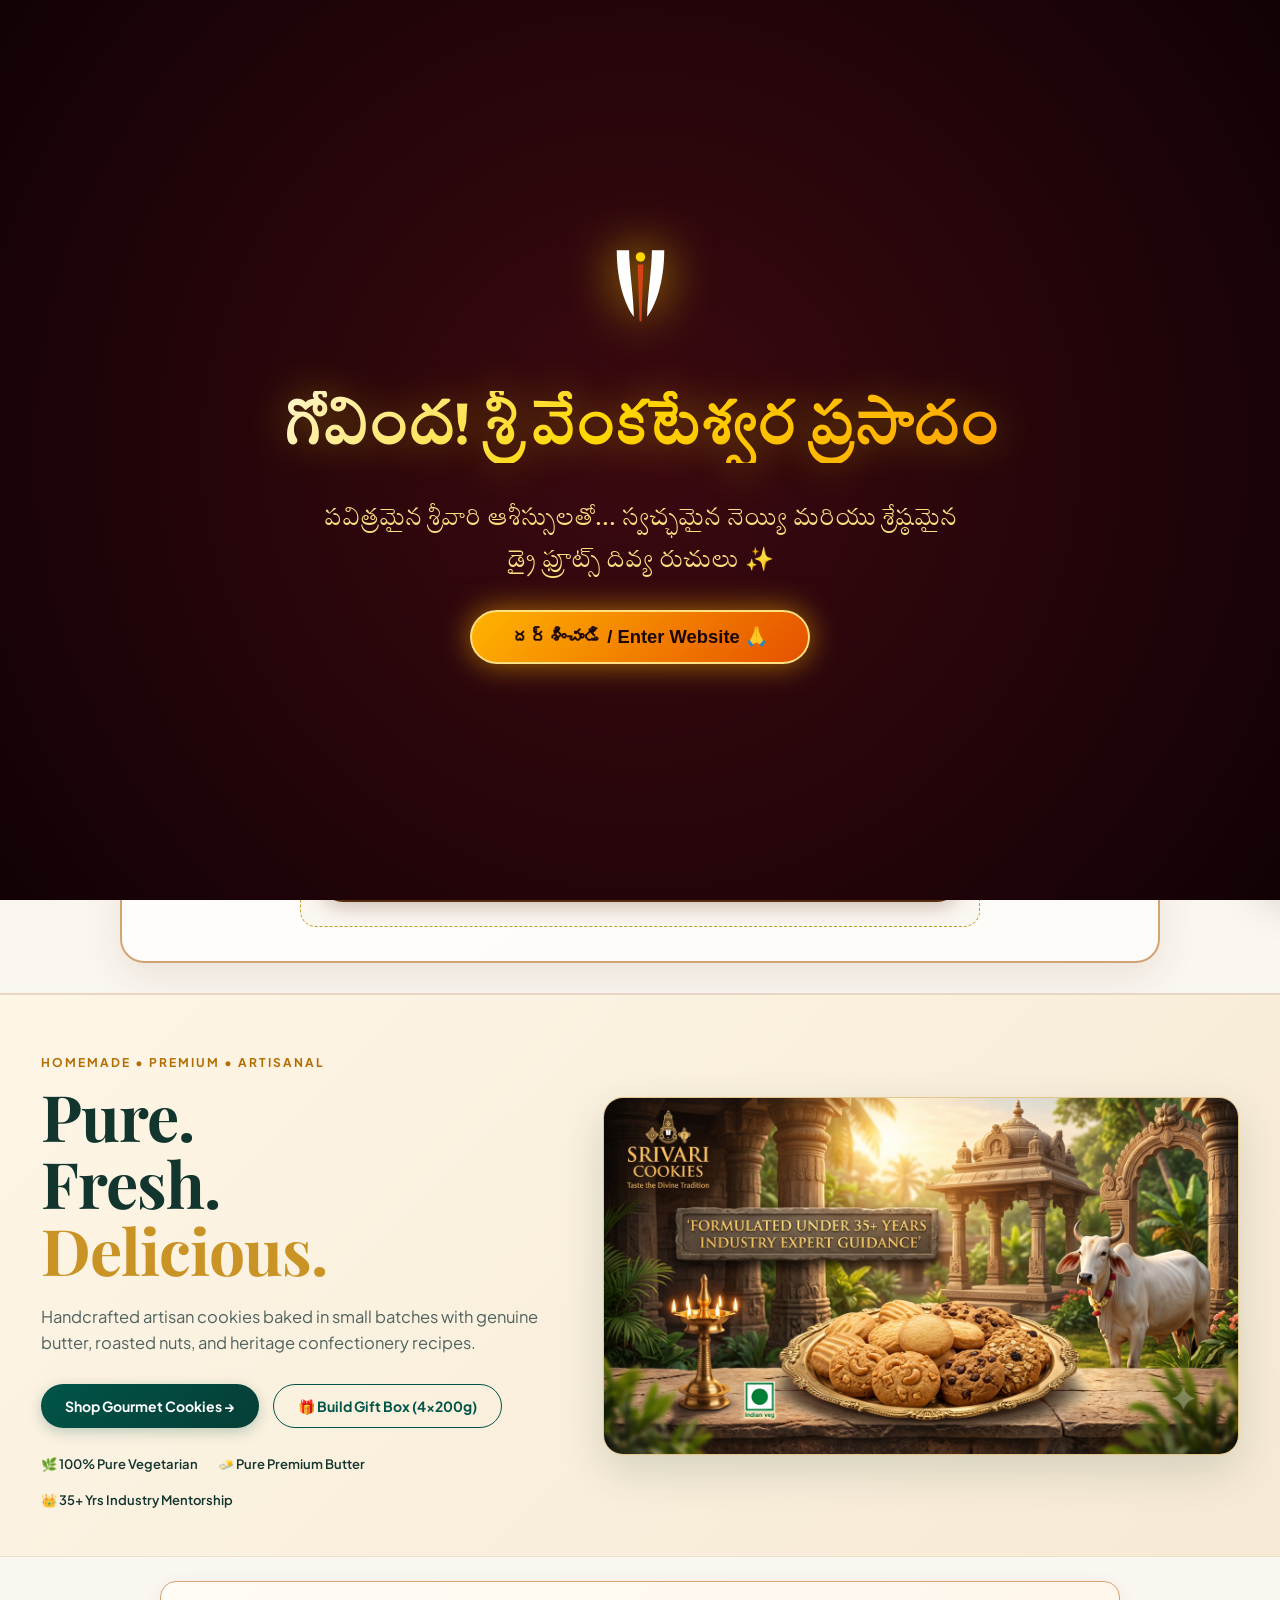
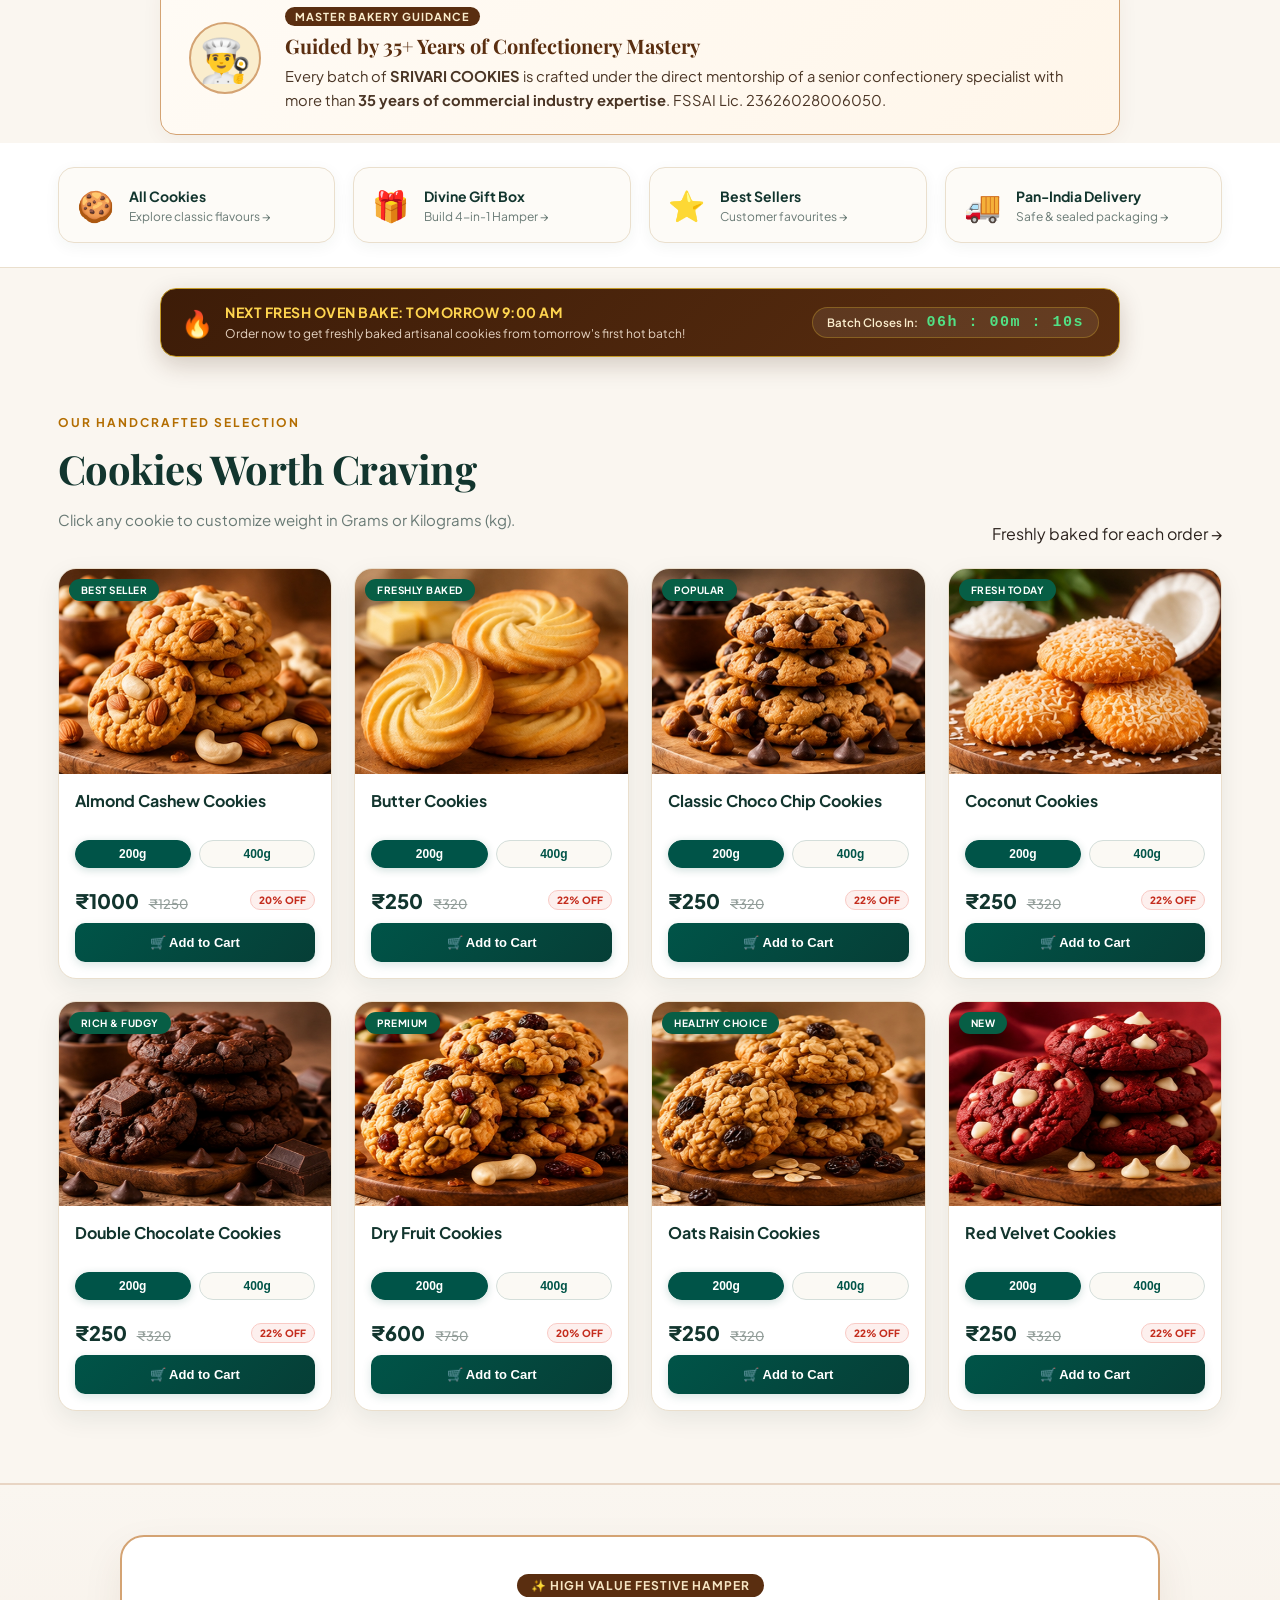
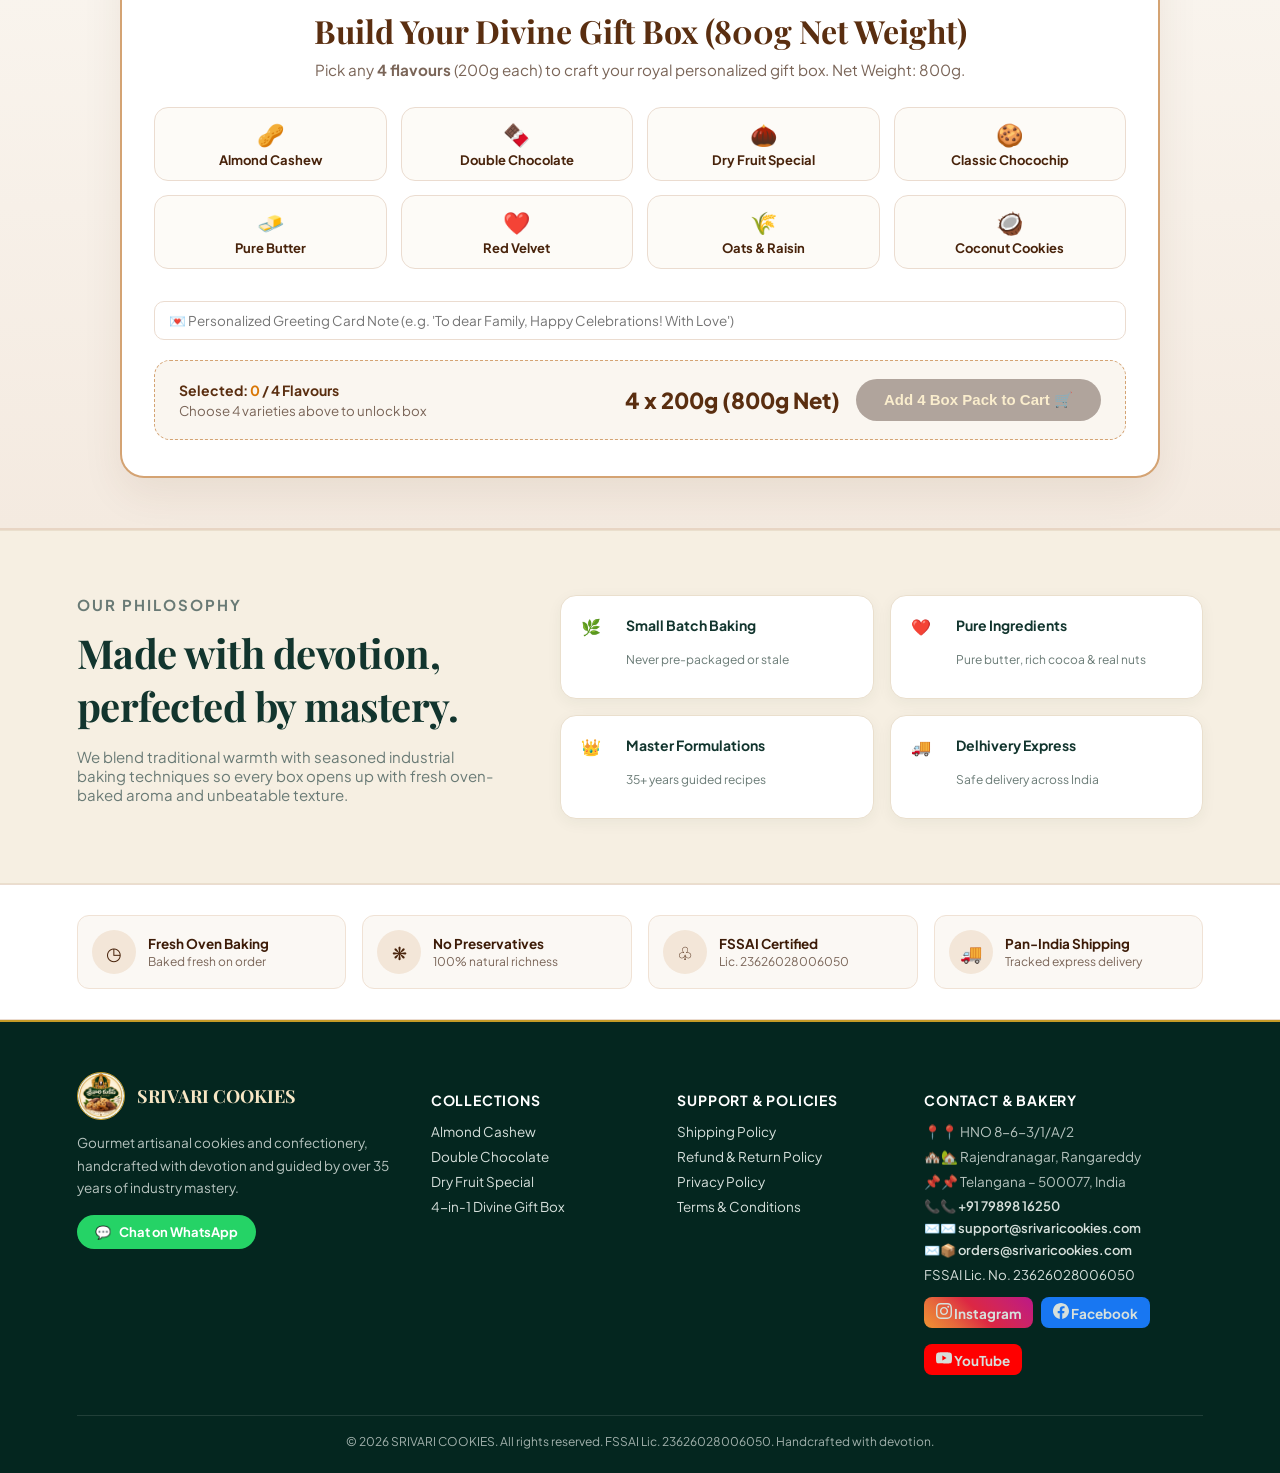
<file: index.html>
<!doctype html>
<html lang="en">
<head>
<meta charset="utf-8">
<meta name="viewport" content="width=device-width,initial-scale=1">
<title>SRIVARI COOKIES | Pure • Fresh • Delicious</title>
<meta name="description" content="SRIVARI COOKIES — Gourmet homemade cookies crafted under 35+ years of master confectionery mentorship. FSSAI Lic. 23626028006050">
<link rel="manifest" href="manifest.json">
<meta name="theme-color" content="#5a2e10">
<link rel="preconnect" href="https://fonts.googleapis.com">
<link rel="preconnect" href="https://fonts.gstatic.com" crossorigin>
<link href="https://fonts.googleapis.com/css2?family=Plus+Jakarta+Sans:wght@400;500;600;700;800&family=Playfair+Display:ital,wght@0,600;0,700;0,800;1,600&family=Cinzel:wght@700;800&family=Tiro+Telugu:ital@0;1&display=swap" rel="stylesheet">
<link rel="stylesheet" href="styles.css">
<style>
* { box-sizing: border-box; }
html, body {
  overflow-y: auto !important;
  height: auto !important;
  background: #faf6f0;
  color: #2b221d;
  font-family: 'Plus Jakarta Sans', sans-serif;
  margin: 0;
  padding: 0;
}

/* 🕉️ FULL SCREEN DIVINE PRASADAM SPLASH SCREEN */
#divine-splash-screen {
  position: fixed;
  inset: 0;
  background: radial-gradient(circle at center, #3B0910 0%, #120205 100%);
  z-index: 999999;
  display: flex;
  flex-direction: column;
  align-items: center;
  justify-content: center;
  text-align: center;
  padding: 24px;
  transition: opacity 0.7s ease, visibility 0.7s ease;
}
#divine-splash-screen.splash-closed {
  opacity: 0;
  visibility: hidden;
  pointer-events: none;
}
.divine-namam-icon {
  width: 95px;
  height: 95px;
  margin-bottom: 22px;
  filter: drop-shadow(0 0 25px rgba(255, 215, 0, 0.9));
  animation: divineGlowAnim 2.5s infinite alternate ease-in-out;
}
@keyframes divineGlowAnim {
  0% { transform: scale(0.96); filter: drop-shadow(0 0 15px rgba(255, 215, 0, 0.6)); }
  100% { transform: scale(1.06); filter: drop-shadow(0 0 35px rgba(255, 215, 0, 1)); }
}
.divine-main-title {
  font-family: 'Cinzel', 'Tiro Telugu', serif;
  font-size: clamp(2.2rem, 5.5vw, 3.6rem);
  font-weight: 800;
  background: linear-gradient(135deg, #FFF9E6 0%, #FFD700 45%, #FFA000 100%);
  -webkit-background-clip: text;
  -webkit-text-fill-color: transparent;
  text-shadow: 0 0 40px rgba(255, 215, 0, 0.4);
  margin-bottom: 12px;
  line-height: 1.25;
}
.divine-sub-title {
  font-family: 'Tiro Telugu', 'Plus Jakarta Sans', sans-serif;
  font-size: clamp(1.1rem, 2.5vw, 1.45rem);
  color: #FFE082;
  margin-bottom: 28px;
  font-weight: 500;
  max-width: 650px;
}
.divine-enter-btn {
  background: linear-gradient(135deg, #FFB300 0%, #E65100 100%);
  color: #1A0508;
  border: 2px solid #FFE082;
  padding: 14px 40px;
  font-size: 1.15rem;
  font-weight: 800;
  border-radius: 40px;
  cursor: pointer;
  box-shadow: 0 0 30px rgba(255, 179, 0, 0.6);
  transition: transform 0.25s, box-shadow 0.25s;
}
.divine-enter-btn:hover {
  transform: scale(1.05);
  box-shadow: 0 0 45px rgba(255, 179, 0, 0.9);
}

/* 🪔 DYNAMIC FESTIVE LAUNCH & WAITLIST SECTION */
.diwali-launch-section {
  padding: 35px 6% 30px;
  background: linear-gradient(180deg, #fff7ea 0%, #faf6f0 100%);
  border-bottom: 2px solid #e8d5c4;
  transition: all 0.6s cubic-bezier(0.4, 0, 0.2, 1);
  overflow: hidden;
}
.diwali-launch-section.section-hidden {
  opacity: 0;
  max-height: 0 !important;
  padding-top: 0 !important;
  padding-bottom: 0 !important;
  margin: 0 !important;
  border-bottom: none !important;
  pointer-events: none;
}
.diwali-card {
  max-width: 1040px;
  margin: 0 auto;
  background: linear-gradient(145deg, #ffffff 0%, #fdfbf7 100%);
  border: 2px solid #d4a373;
  border-radius: 24px;
  padding: 34px 28px;
  box-shadow: 0 16px 40px rgba(90,46,16,0.09);
  text-align: center;
  position: relative;
}
.close-section-x {
  position: absolute;
  top: 14px;
  right: 18px;
  background: #faedcd;
  border: 1px solid #d4a373;
  color: #5a2e10;
  width: 32px;
  height: 32px;
  border-radius: 50%;
  font-size: 16px;
  font-weight: bold;
  cursor: pointer;
  display: grid;
  place-items: center;
  transition: transform 0.2s;
}
.close-section-x:hover {
  transform: scale(1.1);
}
.diwali-badge {
  background: linear-gradient(90deg, #d97706, #b45309);
  color: #ffffff;
  padding: 6px 20px;
  border-radius: 30px;
  font-size: 13.5px;
  font-weight: 800;
  letter-spacing: 0.8px;
  display: inline-block;
  margin-bottom: 14px;
  box-shadow: 0 4px 12px rgba(217, 119, 6, 0.35);
}
.diwali-card h2 {
  font-family: 'Playfair Display', 'Tiro Telugu', serif;
  color: #5a2e10;
  font-size: clamp(1.8rem, 3.5vw, 2.5rem);
  margin: 0 0 12px;
}
.diwali-card p.lead {
  color: #6d5345;
  font-size: 1.05rem;
  max-width: 780px;
  margin: 0 auto 24px;
  line-height: 1.6;
}
.diwali-perks-grid {
  display: grid;
  grid-template-columns: repeat(3, 1fr);
  gap: 16px;
  margin-bottom: 28px;
  text-align: left;
}
.diwali-perk {
  background: #fff8eb;
  border: 1.5px solid #ebdcd0;
  border-radius: 14px;
  padding: 16px;
}
.diwali-perk b {
  display: block;
  color: #5a2e10;
  font-size: 14px;
  margin-bottom: 4px;
}
.diwali-perk small {
  color: #7a6558;
  font-size: 12.5px;
  line-height: 1.45;
  display: block;
}
.waitlist-form-wrap {
  background: #faf6f0;
  border: 1.5px dashed #c59b27;
  border-radius: 16px;
  padding: 24px 20px;
  max-width: 680px;
  margin: 0 auto;
  text-align: left;
}
.waitlist-form-wrap h3 {
  margin: 0 0 6px;
  color: #5a2e10;
  font-size: 1.25rem;
}
.waitlist-form-wrap p {
  margin: 0 0 16px;
  font-size: 13px;
  color: #6d5345;
}
.waitlist-inputs-grid {
  display: grid;
  grid-template-columns: 1fr 1fr;
  gap: 12px;
  margin-bottom: 12px;
}
.waitlist-inputs-grid input, .waitlist-form-wrap textarea {
  width: 100%;
  padding: 10px 14px;
  border: 1.5px solid #d4a373;
  border-radius: 10px;
  font-family: inherit;
  font-size: 13.5px;
  background: #ffffff;
  outline: none;
}
.waitlist-submit-btn {
  width: 100%;
  background: #5a2e10;
  color: #faedcd;
  border: none;
  padding: 13px;
  border-radius: 30px;
  font-size: 14.5px;
  font-weight: 800;
  cursor: pointer;
  box-shadow: 0 6px 18px rgba(90,46,16,0.25);
  transition: transform 0.2s;
}
.waitlist-submit-btn:hover {
  transform: translateY(-2px);
}
.waitlist-success {
  display: none;
  padding: 16px;
  background: #e8f5e9;
  border: 1.5px solid #4caf50;
  border-radius: 10px;
  color: #1b5e20;
  font-size: 14px;
  font-weight: 700;
  text-align: center;
  line-height: 1.5;
}

@media(max-width: 768px) {
  .diwali-perks-grid { grid-template-columns: 1fr; }
  .waitlist-inputs-grid { grid-template-columns: 1fr; }
}

/* TOPBAR */
.topbar {
  background: #3d1c08 !important;
  color: #faedcd !important;
  padding: 9px 4% !important;
  font-size: 12px !important;
  display: flex !important;
  visibility: visible !important;
  opacity: 1 !important;
  justify-content: center !important;
  align-items: center !important;
  gap: 20px !important;
  position: relative !important;
  z-index: 99999 !important;
  width: 100% !important;
}
@media(max-width: 768px) {
  .topbar {
    display: flex !important;
    visibility: visible !important;
    justify-content: flex-start !important;
    overflow-x: auto !important;
    white-space: nowrap !important;
    padding: 8px 12px !important;
    font-size: 11.5px !important;
    gap: 16px !important;
    -webkit-overflow-scrolling: touch !important;
  }
  .topbar::-webkit-scrollbar { display: none !important; }
}

/* BENEFITS GRID */
.benefits {
  display: grid !important;
  grid-template-columns: repeat(4, 1fr) !important;
  gap: 16px !important;
  padding: 30px 6% !important;
  background: #ffffff !important;
  border-top: 1.5px solid #ebdcd0 !important;
  border-bottom: 1.5px solid #ebdcd0 !important;
}
.benefit {
  display: flex !important;
  align-items: center !important;
  gap: 12px !important;
  background: #fbf8f4 !important;
  padding: 14px !important;
  border-radius: 12px !important;
  border: 1px solid #f0e2d5 !important;
}
.benefitIcon {
  width: 44px !important;
  height: 44px !important;
  flex: 0 0 44px !important;
  border-radius: 50% !important;
  background: #f3e6d8 !important;
  display: grid !important;
  place-items: center !important;
  font-size: 18px !important;
  color: #48230b !important;
}
.benefit b {
  font-size: 13.5px !important;
  display: block !important;
  color: #3d1c08 !important;
  margin-bottom: 2px !important;
}
.benefit small {
  color: #7a6558 !important;
  font-size: 12px !important;
  display: block !important;
}

#productGrid > * {
  cursor: pointer !important;
  transition: transform 0.2s ease, box-shadow 0.2s ease !important;
  position: relative !important;
}
#productGrid > *:hover {
  transform: translateY(-3px) !important;
  box-shadow: 0 10px 26px rgba(90,46,16,0.14) !important;
}

/* BUILD YOUR GIFT BOX SECTION */
.gift-box-section {
  padding: 50px 6%;
  background: linear-gradient(180deg, #faf6f0 0%, #f4eae0 100%);
  border-top: 2px solid #e8d5c4;
  border-bottom: 2px solid #e8d5c4;
}
.gift-box-card {
  max-width: 1040px;
  margin: 0 auto;
  background: #ffffff;
  border-radius: 24px;
  border: 2px solid #d4a373;
  padding: 36px 32px;
  box-shadow: 0 16px 40px rgba(90,46,16,0.08);
}
.gift-box-header {
  text-align: center;
  margin-bottom: 28px;
}
.gift-badge {
  background: #5a2e10;
  color: #f7e6c4;
  padding: 4px 14px;
  border-radius: 20px;
  font-size: 12px;
  font-weight: 700;
  letter-spacing: 1px;
  display: inline-block;
  margin-bottom: 8px;
}
.gift-box-header h2 {
  font-family: 'Playfair Display', serif;
  color: #5a2e10;
  font-size: 2rem;
  margin: 4px 0 8px;
}
.gift-box-header p {
  color: #7a6558;
  font-size: 0.95rem;
  margin: 0;
}
.flavors-grid {
  display: grid;
  grid-template-columns: repeat(4, 1fr);
  gap: 14px;
  margin: 22px 0;
}
.flavor-btn {
  background: #fdfbf7;
  border: 1.5px solid #ebdcd0;
  border-radius: 14px;
  padding: 12px;
  text-align: center;
  cursor: pointer;
  transition: all 0.2s ease;
  user-select: none;
}
.flavor-btn:hover {
  border-color: #c59b27;
  transform: translateY(-2px);
}
.flavor-btn.selected {
  background: #faedcd;
  border-color: #5a2e10;
  box-shadow: 0 4px 12px rgba(90,46,16,0.15);
}
.flavor-btn b {
  display: block;
  font-size: 13px;
  color: #48230b;
  margin-top: 4px;
}
.flavor-btn span {
  font-size: 22px;
  display: block;
}
.box-summary-bar {
  background: #faf6f0;
  border-radius: 16px;
  padding: 18px 24px;
  display: flex;
  justify-content: space-between;
  align-items: center;
  flex-wrap: wrap;
  gap: 16px;
  margin-top: 20px;
  border: 1px dashed #d4a373;
}
.box-note-input {
  width: 100%;
  padding: 10px 14px;
  border: 1px solid #ebdcd0;
  border-radius: 10px;
  font-family: inherit;
  font-size: 13.5px;
  margin-top: 10px;
  background: #fff;
}
.add-gift-btn {
  background: #5a2e10;
  color: #faedcd;
  border: none;
  padding: 12px 28px;
  border-radius: 30px;
  font-weight: 700;
  font-size: 15px;
  cursor: pointer;
  transition: all 0.2s ease;
  box-shadow: 0 6px 18px rgba(90,46,16,0.25);
}
.add-gift-btn:disabled {
  background: #b0a49c;
  cursor: not-allowed;
  box-shadow: none;
}

/* CART FREE DELIVERY PROGRESS BAR */
.cart-progress-box {
  background: #fff8eb;
  border: 1.5px solid #d4a373;
  border-radius: 14px;
  padding: 11px 14px;
  margin: 10px 14px 12px;
  box-shadow: 0 2px 8px rgba(90,46,16,0.06);
}
.progress-label {
  font-size: 12.5px;
  color: #5a2e10;
  margin-bottom: 6px;
  text-align: center;
  font-weight: 700;
}
.progress-track {
  background: #ebdcd0;
  height: 9px;
  border-radius: 10px;
  overflow: hidden;
  position: relative;
}
.progress-bar-fill {
  height: 100%;
  width: 0%;
  background: linear-gradient(90deg, #d4a373 0%, #15803d 100%);
  border-radius: 10px;
  transition: width 0.4s ease, background 0.3s ease;
}

/* LIVE OVEN FRESH BATCH COUNTDOWN BANNER */
.oven-batch-banner {
  max-width: 960px;
  margin: 20px auto 10px;
  background: linear-gradient(135deg, #3d1c08 0%, #5a2e10 100%);
  color: #faedcd;
  border-radius: 16px;
  border: 1.5px solid #c59b27;
  padding: 14px 20px;
  display: flex;
  align-items: center;
  justify-content: space-between;
  flex-wrap: wrap;
  gap: 14px;
  box-shadow: 0 8px 24px rgba(61, 28, 8, 0.2);
}
.batch-info {
  display: flex;
  align-items: center;
  gap: 12px;
}
.flame-icon {
  font-size: 26px;
  animation: pulseFlame 1.8s infinite alternate;
}
@keyframes pulseFlame {
  0% { transform: scale(1); filter: drop-shadow(0 0 2px #f59e0b); }
  100% { transform: scale(1.18); filter: drop-shadow(0 0 8px #ef4444); }
}
.batch-text b {
  display: block;
  font-size: 14px;
  color: #ffd54f;
  letter-spacing: 0.5px;
}
.batch-text small {
  font-size: 12px;
  color: #e6d3c2;
}
.batch-timer-wrap {
  display: flex;
  align-items: center;
  gap: 8px;
  background: rgba(255, 255, 255, 0.08);
  padding: 6px 14px;
  border-radius: 30px;
  border: 1px solid rgba(197, 155, 39, 0.4);
}
.batch-timer-wrap span {
  font-size: 11.5px;
  color: #faedcd;
  font-weight: 600;
}
.timer-digits {
  font-family: monospace;
  font-size: 15px;
  font-weight: 800;
  color: #52e185;
  letter-spacing: 1.5px;
}

/* LIVE BRAND TASTE INVITATION TOAST */
.sales-toast {
  position: fixed;
  bottom: 84px;
  left: 20px;
  background: #fffdfa;
  border: 1.5px solid #c59b27;
  border-radius: 16px;
  padding: 10px 14px;
  display: flex;
  align-items: center;
  gap: 12px;
  box-shadow: 0 10px 30px rgba(90, 46, 16, 0.2);
  z-index: 9999;
  transform: translateY(140px);
  opacity: 0;
  transition: all 0.5s cubic-bezier(0.175, 0.885, 0.32, 1.275);
  max-width: 340px;
  pointer-events: auto;
}
.sales-toast.show {
  transform: translateY(0);
  opacity: 1;
}
.toast-icon {
  width: 42px;
  height: 42px;
  border-radius: 50%;
  display: grid;
  place-items: center;
  flex-shrink: 0;
}
.toast-body {
  flex: 1;
  line-height: 1.35;
}
.toast-title {
  font-size: 12px;
  font-weight: 800;
  color: #48230b;
}
.toast-desc {
  font-size: 11.5px;
  color: #6d5345;
  margin: 1px 0;
}
.toast-time {
  font-size: 10px;
  color: #15803d;
  font-weight: 700;
}
.toast-close {
  background: none;
  border: none;
  color: #999;
  font-size: 14px;
  cursor: pointer;
  padding: 0 4px;
  line-height: 1;
}

@media(max-width: 600px) {
  .oven-batch-banner {
    margin: 14px 4% 8px;
    padding: 12px 14px;
    flex-direction: column;
    text-align: center;
  }
  .batch-info {
    flex-direction: column;
    gap: 6px;
  }
  .sales-toast {
    left: 12px;
    right: 12px;
    bottom: 74px;
    max-width: none;
  }
}

/* PRODUCT MODAL */
.product-modal-backdrop {
  display: none;
  position: fixed;
  top: 0; left: 0; width: 100%; height: 100%;
  background: rgba(18, 10, 5, 0.82);
  backdrop-filter: blur(6px);
  z-index: 100001;
  align-items: center;
  justify-content: center;
  padding: 16px;
}
.product-modal-card {
  background: #fffdfa;
  width: 100%;
  max-width: 820px;
  max-height: 92vh;
  border-radius: 24px;
  border: 2px solid #c59b27;
  box-shadow: 0 20px 60px rgba(90,46,16,0.4);
  display: flex;
  flex-direction: column;
  overflow: hidden;
  position: relative;
}
.modal-close-btn {
  position: absolute;
  top: 14px; right: 16px;
  background: #faedcd;
  border: 1px solid #d4a373;
  width: 36px; height: 36px;
  border-radius: 50%;
  font-size: 18px;
  cursor: pointer;
  color: #5a2e10;
  display: grid;
  place-items: center;
  z-index: 10;
  font-weight: 800;
}
.modal-scroll-body {
  overflow-y: auto;
  padding: 26px 28px;
}
.modal-grid {
  display: grid;
  grid-template-columns: 1fr 1.15fr;
  gap: 26px;
}
@media(max-width: 720px) {
  .modal-grid { grid-template-columns: 1fr; }
  .modal-scroll-body { padding: 20px 16px; }
}

/* 3 DISTINCT IMAGES GALLERY */
.gallery-main-img {
  width: 100%;
  height: 270px;
  object-fit: cover;
  border-radius: 18px;
  border: 1.5px solid #ebdcd0;
  box-shadow: 0 8px 24px rgba(90,46,16,0.08);
}
.gallery-thumbs {
  display: flex;
  gap: 10px;
  margin-top: 10px;
  justify-content: center;
}
.thumb-wrap { text-align: center; }
.thumb-img {
  width: 74px;
  height: 74px;
  object-fit: cover;
  border-radius: 12px;
  border: 2px solid #ebdcd0;
  cursor: pointer;
  transition: all 0.2s ease;
  display: block;
}
.thumb-img:hover, .thumb-img.active {
  border-color: #c59b27;
  transform: scale(1.05);
  box-shadow: 0 4px 10px rgba(197,155,39,0.3);
}
.thumb-lbl {
  font-size: 10px;
  color: #7a6558;
  margin-top: 3px;
  display: block;
  font-weight: 700;
}

/* COMPLIANCE SPEC BOX */
.compliance-spec-box {
  background: #fdfbf7;
  border: 1px solid #ebdcd0;
  border-radius: 12px;
  padding: 12px;
  margin: 12px 0;
  font-size: 12px;
  color: #4a3525;
  line-height: 1.5;
}
.compliance-spec-box b { color: #5a2e10; }

/* CUSTOM WEIGHT SELECTOR STYLES */
.weight-pills-wrap {
  display: flex;
  gap: 8px;
  flex-wrap: wrap;
  margin-bottom: 10px;
}
.weight-pill-btn {
  padding: 7px 12px;
  border-radius: 10px;
  border: 1.5px solid #ebdcd0;
  background: #ffffff;
  color: #48230b;
  font-size: 12px;
  font-weight: 700;
  cursor: pointer;
  transition: all 0.2s ease;
}
.weight-pill-btn:hover { border-color: #c59b27; }
.weight-pill-btn.active {
  border-color: #5a2e10;
  background: #faedcd;
  color: #5a2e10;
  box-shadow: 0 2px 6px rgba(90,46,16,0.12);
}
.custom-input-row {
  display: flex;
  align-items: center;
  gap: 8px;
  background: #fff;
  border: 1.5px solid #d4a373;
  border-radius: 10px;
  padding: 6px 10px;
  margin-bottom: 12px;
}
.custom-input-row input {
  flex: 1;
  border: none;
  outline: none;
  font-family: inherit;
  font-size: 13.5px;
  font-weight: 600;
  color: #48230b;
}

/* COUPON BOX */
.coupon-box-wrap {
  background: #fff8eb;
  border: 1.5px dashed #c59b27;
  border-radius: 12px;
  padding: 9px 12px;
  margin: 10px 0 10px;
  display: flex;
  gap: 8px;
  align-items: center;
}
.coupon-input {
  flex: 1;
  padding: 7px 10px;
  border: 1px solid #d4a373;
  border-radius: 8px;
  font-family: inherit;
  font-size: 12.5px;
  text-transform: uppercase;
  font-weight: 700;
}
.coupon-btn {
  background: #5a2e10;
  color: #faedcd;
  border: none;
  padding: 7px 14px;
  border-radius: 8px;
  font-weight: 700;
  font-size: 12px;
  cursor: pointer;
}

/* REVIEWS & FEEDBACK */
.reviews-section {
  border-top: 1.5px solid #ebdcd0;
  padding-top: 18px;
  margin-top: 20px;
}
.review-item {
  background: #faf6f0;
  border-radius: 12px;
  padding: 10px 12px;
  margin-bottom: 8px;
}
.review-form {
  background: #fdfbf7;
  border: 1px solid #ebdcd0;
  border-radius: 14px;
  padding: 14px;
  margin-top: 12px;
}

/* FOOTER ARCHITECTURE */
footer#contact {
  background: #04261f !important;
  color: #fff !important;
  padding: 50px 6% 24px !important;
  display: grid !important;
  grid-template-columns: 1.5fr 1fr 1fr 1.3fr !important;
  gap: 32px !important;
  border-top: 2px solid #c59b27 !important;
  align-items: start !important;
}
.footerBrand { max-width: 320px; }
.footerLogo {
  display: inline-flex !important;
  align-items: center !important;
  gap: 12px !important;
  color: #fff !important;
  text-decoration: none !important;
  margin-bottom: 12px !important;
}
.footerLogo img {
  width: 48px !important;
  height: 48px !important;
  border-radius: 50% !important;
  object-fit: cover !important;
  border: 1.5px solid #c59b27 !important;
}
.footerLogo b {
  font-family: 'Playfair Display', serif !important;
  font-size: 18px !important;
  color: #f7e6c4 !important;
}
.footerBrand p {
  color: #d1ddd8 !important;
  font-size: 13.5px !important;
  line-height: 1.65 !important;
  margin-bottom: 16px !important;
}
.wa-badge {
  display: inline-flex !important;
  align-items: center !important;
  gap: 8px !important;
  background: #25D366 !important;
  color: #ffffff !important;
  padding: 9px 18px !important;
  border-radius: 24px !important;
  font-size: 13px !important;
  font-weight: 700 !important;
  text-decoration: none !important;
}
.footerColumn h4 {
  color: #f3cf7a !important;
  font-size: 14px !important;
  margin-bottom: 14px !important;
  letter-spacing: 0.8px;
}
.footerColumn a, .footerColumn p {
  display: block !important;
  margin-bottom: 8px !important;
  color: #d1ddd8 !important;
  text-decoration: none !important;
  font-size: 13.5px !important;
}
.footerContact a.contact-link {
  color: #f7e6c4 !important;
  text-decoration: none !important;
  font-size: 13px !important;
  display: block !important;
  margin: 6px 0 !important;
  font-weight: 600;
}
.footerSocials {
  display: flex !important;
  align-items: center !important;
  gap: 8px !important;
  margin-top: 14px !important;
  flex-wrap: wrap !important;
}
.socialIconLink {
  display: inline-flex !important;
  align-items: center !important;
  gap: 6px !important;
  padding: 6px 12px !important;
  border-radius: 8px !important;
  text-decoration: none !important;
  font-size: 12px !important;
  font-weight: 700 !important;
  color: #ffffff !important;
}
.socialIconLink.ig { background: linear-gradient(45deg, #f09433 0%, #e6683c 25%, #dc2743 50%, #cc2366 75%, #bc1888 100%) !important; }
.socialIconLink.fb { background: #1877f2 !important; }
.socialIconLink.yt { background: #ff0000 !important; }
.copy {
  grid-column: 1 / -1;
  border-top: 1px solid rgba(255,255,255,0.15);
  padding-top: 18px;
  text-align: center;
  font-size: 12px;
  color: #a4beba;
}
@media(max-width: 900px) {
  .hero { flex-direction: column; text-align: center; }
  .about { grid-template-columns: 1fr; }
  .benefits { grid-template-columns: 1fr 1fr !important; }
  footer#contact { grid-template-columns: 1fr 1fr !important; }
  .flavors-grid { grid-template-columns: repeat(2, 1fr) !important; }
}
@media(max-width: 600px) {
  nav { display: none; }
  .benefits { grid-template-columns: 1fr !important; }
  footer#contact { grid-template-columns: 1fr !important; }
  .footerBrand, .footerContact, .copy { grid-column: 1 / -1 !important; }
}
</style>
</head>
<body>

<!-- 🕉️ FULL SCREEN DIVINE PRASADAM WELCOME SPLASH SCREEN -->
<div id="divine-splash-screen" role="dialog" aria-modal="true" aria-label="Divine Welcome">
  <svg class="divine-namam-icon" viewBox="0 0 100 100" fill="none" xmlns="http://www.w3.org/2000/svg">
    <path d="M25 15 C25 50, 35 75, 43 85 C43 65, 38 35, 38 15 Z" fill="#FFFFFF" />
    <path d="M75 15 C75 50, 65 75, 57 85 C57 65, 62 35, 62 15 Z" fill="#FFFFFF" />
    <path d="M47 30 L53 30 L51 90 L49 90 Z" fill="#D84315" />
    <circle cx="50" cy="22" r="5" fill="#FFD700" />
  </svg>
  <h1 class="divine-main-title">గోవింద! శ్రీ వేంకటేశ్వర ప్రసాదం</h1>
  <p class="divine-sub-title">పవిత్రమైన శ్రీవారి ఆశీస్సులతో... స్వచ్ఛమైన నెయ్యి మరియు శ్రేష్ఠమైన డ్రై ఫ్రూట్స్ దివ్య రుచులు ✨</p>
  <button class="divine-enter-btn" onclick="dismissDivineSplash()">దర్శించండి / Enter Website 🙏</button>
</div>

<div class="topbar">
  <span><b style="color:#ffd54f;">🎖️ 35+ Years Master Confectionery Mentorship</b></span>
  <span style="color:#52e185;font-weight:bold;">● 100% Pure Vegetarian</span>
  <span>🌿 Small Batch Fresh Oven Baking</span>
  <span>🚚 Express Pan-India Delivery</span>
</div>

<header class="nav">
  <a class="brand" href="index.html">
    <img src="assets/srivari-logo.jpg" alt="SRIVARI COOKIES logo">
    <div>
      <b>SRIVARI COOKIES</b>
      <small>PURE • FRESH • DELICIOUS</small>
    </div>
  </a>
  <nav>
    <a href="index.html">Home</a>
    <a href="#shop">Shop</a>
    <a href="#giftbox">Gift Hampers</a>
    <a href="#about">Our Story</a>
    <a href="#why">Why Us</a>
    <a href="#contact">Contact</a>
    <a href="javascript:void(0)" onclick="openOrdersModal()" style="color:#c59b27;font-weight:bold;">👤 My Account</a>
  </nav>
  <button class="cartBtn" id="openCart" aria-label="Open cart">🛒 <span id="cartCount">0</span></button>
  <a class="orderBtn" href="#shop">Order Now</a>
</header>

<!-- 🪔 DYNAMIC FESTIVAL & LAUNCH REQUEST SECTION (CLOSES ON SUBMIT & RE-APPEARS ON REFRESH) -->
<section class="diwali-launch-section" id="diwali-launch">
  <div class="diwali-card">
    <button class="close-section-x" onclick="closeLaunchSection()" title="Close banner">✕</button>
    <span class="diwali-badge" id="dynamicFestiveBadge">✨ శ్రీవారి దివ్య ఆశీస్సులు • పర్వదిన శుభాకాంక్షలు ✨</span>
    <h2 id="dynamicFestiveTitle">మన SRIVARI COOKIES వెబ్‌సైట్ త్వరలోనే ప్రారంభం కాబోతోంది!</h2>
    <p class="lead" id="dynamicFestiveLead">
      శ్రీ వేంకటేశ్వర స్వామి దివ్య ప్రసాద పవిత్రతతో, 100% ప్యూర్ బటర్ మరియు తాజా డ్రై ఫ్రూట్స్‌తో మీకోసం ప్రత్యేకంగా తయారుచేస్తున్నాము. మా కుకీస్ కోసం ఎదురుచూస్తున్న ప్రియమైన భక్తులు & కస్టమర్ల కోసం ఈ ప్రత్యేక అవకాశం!
    </p>

    <div class="diwali-perks-grid">
      <div class="diwali-perk">
        <b>🎁 Special Launch Pack</b>
        <small>వెబ్‌సైట్ లాంచ్ కాగానే ముందస్తుగా రిజిస్టర్ చేసుకున్న వారికోసం ఎక్స్‌క్లూజివ్ స్పెషల్ ప్యాక్ అందించబడుతుంది.</small>
      </div>
      <div class="diwali-perk">
        <b>🏷️ Special Discounts & Coupons</b>
        <small>ఫీడ్‌బ్యాక్ / రిక్వెస్ట్ ఇచ్చిన కస్టమర్ల మొబైల్‌కు లాంచ్ రోజున భారీ డిస్కౌంట్ కూపన్ కోడ్‌లు పంపుతాము.</small>
      </div>
      <div class="diwali-perk">
        <b>🍪 Fresh Artisanal Quality</b>
        <small>35+ ఏళ్ల కాన్ఫెక్షనరీ అనుభవంతో ప్రతి ఆర్డర్‌కు తాజాగా ఓవెన్ నుండి బేక్ చేసి హోమ్ డెలివరీ చేస్తాము.</small>
      </div>
    </div>

    <!-- WAITLIST & FEEDBACK FORM -->
    <div class="waitlist-form-wrap">
      <h3>📢 మీ రిక్వెస్ట్ & ఫీడ్‌బ్యాక్ తెలియజేయండి</h3>
      <p>మీరు మా కుకీస్ కోసం వేచి చూస్తున్నట్లయితే వివరాలు నమోదు చేసుకోండి. వివరాలు నేరుగా మా సపోర్ట్ టీమ్‌కు అందుతాయి:</p>

      <form id="diwaliFeedbackForm" onsubmit="handleWaitlistSubmit(event)">
        <div class="waitlist-inputs-grid">
          <input type="text" id="wlName" name="Customer_Name" required placeholder="మీ పూర్తి పేరు (Full Name) *">
          <input type="tel" id="wlPhone" name="Mobile_Number" required pattern="[0-9+ ]{10,15}" placeholder="మొబైల్ / WhatsApp నంబర్ *">
        </div>
        <div style="margin-bottom:12px;">
          <textarea id="wlMsg" name="Cookie_Request_Feedback" rows="2" placeholder="మీకు ఏ రకం కుకీస్ ఇష్టం? మీ అమూల్యమైన సలహా లేదా ఫీడ్‌బ్యాక్ ఇక్కడ రాయండి..."></textarea>
        </div>
        <button type="submit" class="waitlist-submit-btn" id="wlSubmitBtn">రిజిస్టర్ చేసుకోండి & స్పెషల్ కూపన్ పొందండి 🎟️</button>
      </form>

      <div class="waitlist-success" id="wlSuccess">
        🙏 ధన్యవాదాలు! మీ వివరాలు విజయవంతంగా రికార్డ్ అయ్యాయి. వెబ్‌సైట్ ఓపెన్ అవుతోంది... ✨
      </div>
    </div>
  </div>
</section>

<section class="hero" id="home">
  <div class="heroCopy">
    <p class="eyebrow">HOMEMADE • PREMIUM • ARTISANAL</p>
    <h1>Pure.<br>Fresh.<br><em>Delicious.</em></h1>
    <p>Handcrafted artisan cookies baked in small batches with genuine butter, roasted nuts, and heritage confectionery recipes.</p>
    <div class="heroActions">
      <a class="primary" href="#shop">Shop Gourmet Cookies →</a>
      <a class="secondary" href="#giftbox">🎁 Build Gift Box (4x200g)</a>
    </div>
    <div class="trust">
      <span>🌿 100% Pure Vegetarian</span>
      <span>🧈 Pure Premium Butter</span>
      <span>👑 35+ Yrs Industry Mentorship</span>
    </div>
  </div>
  <div class="heroVisual">
    <div class="hero-blend-wrapper">
      <img src="assets/srivari-divine-hero.jpg" alt="Srivari Cookies Divine Heritage" class="hero-blend-img" />
    </div>
  </div>
</section>

<!-- MASTER TRUST BADGE -->
<div style="padding: 24px 8% 8px; background: #faf6f0;">
  <div style="max-width: 960px; margin: 0 auto; background: linear-gradient(135deg, #fffbf5 0%, #fff6ea 100%); border: 1.5px solid #d4a373; border-radius: 16px; padding: 22px 28px; box-shadow: 0 4px 20px rgba(90,46,16,0.06); display: flex; align-items: center; gap: 24px; flex-wrap: wrap;">
    <div style="font-size: 42px; background: #faedcd; width: 72px; height: 72px; border-radius: 50%; display: grid; place-items: center; flex-shrink: 0; border: 2px solid #d4a373;">👨‍🍳</div>
    <div style="flex: 1; min-width: 260px;">
      <span style="background: #5a2e10; color: #faedcd; font-size: 11px; font-weight: 700; letter-spacing: 1px; padding: 3px 10px; border-radius: 20px; display: inline-block; margin-bottom: 6px;">MASTER BAKERY GUIDANCE</span>
      <h3 style="margin: 0 0 6px; color: #5a2e10; font-family: 'Playfair Display', serif; font-size: 1.25rem;">Guided by 35+ Years of Confectionery Mastery</h3>
      <p style="margin: 0; color: #4a3525; font-size: 0.92rem; line-height: 1.6;">Every batch of <b>SRIVARI COOKIES</b> is crafted under the direct mentorship of a senior confectionery specialist with more than <b>35 years of commercial industry expertise</b>. FSSAI Lic. 23626028006050.</p>
    </div>
  </div>
</div>

<section class="shortcuts">
  <a href="#shop"><b>🍪</b><span><strong>All Cookies</strong><small>Explore classic flavours →</small></span></a>
  <a href="#giftbox"><b>🎁</b><span><strong>Divine Gift Box</strong><small>Build 4-in-1 Hamper →</small></span></a>
  <a href="#shop"><b>⭐</b><span><strong>Best Sellers</strong><small>Customer favourites →</small></span></a>
  <a href="#contact"><b>🚚</b><span><strong>Pan-India Delivery</strong><small>Safe & sealed packaging →</small></span></a>
</section>

<!-- LIVE OVEN FRESH BATCH COUNTDOWN BANNER -->
<div class="oven-batch-banner" aria-label="Next Baking Batch Countdown">
  <div class="batch-info">
    <span class="flame-icon">🔥</span>
    <div class="batch-text">
      <b>NEXT FRESH OVEN BAKE: TOMORROW 9:00 AM</b>
      <small>Order now to get freshly baked artisanal cookies from tomorrow's first hot batch!</small>
    </div>
  </div>
  <div class="batch-timer-wrap">
    <span>Batch Closes In:</span>
    <div class="timer-digits" id="ovenCountdown">00h : 00m : 00s</div>
  </div>
</div>

<section class="collection" id="shop">
  <div class="sectionHead">
    <div>
      <p class="eyebrow">OUR HANDCRAFTED SELECTION</p>
      <h2>Cookies Worth Craving</h2>
      <p>Click any cookie to customize weight in Grams or Kilograms (kg).</p>
    </div>
    <span>Freshly baked for each order →</span>
  </div>
  <div class="grid" id="productGrid"></div>
</section>

<!-- BUILD YOUR OWN GIFT BOX -->
<section class="gift-box-section" id="giftbox">
  <div class="gift-box-card">
    <div class="gift-box-header">
      <span class="gift-badge">✨ HIGH VALUE FESTIVE HAMPER</span>
      <h2>Build Your Divine Gift Box (800g Net Weight)</h2>
      <p>Pick any <b>4 flavours</b> (200g each) to craft your royal personalized gift box. Net Weight: 800g.</p>
    </div>

    <div class="flavors-grid" id="flavorsGrid">
      <div class="flavor-btn" onclick="toggleFlavor(this, 'Almond Cashew')">
        <span>🥜</span>
        <b>Almond Cashew</b>
      </div>
      <div class="flavor-btn" onclick="toggleFlavor(this, 'Double Chocolate')">
        <span>🍫</span>
        <b>Double Chocolate</b>
      </div>
      <div class="flavor-btn" onclick="toggleFlavor(this, 'Dry Fruit Special')">
        <span>🌰</span>
        <b>Dry Fruit Special</b>
      </div>
      <div class="flavor-btn" onclick="toggleFlavor(this, 'Classic Chocochip')">
        <span>🍪</span>
        <b>Classic Chocochip</b>
      </div>
      <div class="flavor-btn" onclick="toggleFlavor(this, 'Pure Butter')">
        <span>🧈</span>
        <b>Pure Butter</b>
      </div>
      <div class="flavor-btn" onclick="toggleFlavor(this, 'Red Velvet')">
        <span>❤️</span>
        <b>Red Velvet</b>
      </div>
      <div class="flavor-btn" onclick="toggleFlavor(this, 'Oats & Raisin')">
        <span>🌾</span>
        <b>Oats & Raisin</b>
      </div>
      <div class="flavor-btn" onclick="toggleFlavor(this, 'Coconut Cookies')">
        <span>🥥</span>
        <b>Coconut Cookies</b>
      </div>
    </div>

    <div>
      <input type="text" id="giftCardNote" class="box-note-input" placeholder="💌 Personalized Greeting Card Note (e.g. 'To dear Family, Happy Celebrations! With Love')" />
    </div>

    <div class="box-summary-bar">
      <div>
        <div style="font-size: 14px; font-weight: 700; color: #5a2e10;">
          Selected: <span id="selectedCount" style="color:#d97706;">0</span> / 4 Flavours
        </div>
        <small id="selectedListText" style="color: #7a6558;">Choose 4 varieties above to unlock box</small>
      </div>
      <div style="display:flex; align-items:center; gap:16px;">
        <span style="font-size: 22px; font-weight: 800; color: #5a2e10;">4 x 200g (800g Net)</span>
        <button class="add-gift-btn" id="addGiftBoxBtn" disabled onclick="addGiftBoxToCart()">
          Add 4 Box Pack to Cart 🛒
        </button>
      </div>
    </div>
  </div>
</section>

<section class="about" id="about">
  <div>
    <p class="eyebrow">OUR PHILOSOPHY</p>
    <h2>Made with devotion, perfected by mastery.</h2>
    <p>We blend traditional warmth with seasoned industrial baking techniques so every box opens up with fresh oven-baked aroma and unbeatable texture.</p>
  </div>
  <div class="promise" id="why">
    <span>🌿<b>Small Batch Baking</b><small>Never pre-packaged or stale</small></span>
    <span>❤️<b>Pure Ingredients</b><small>Pure butter, rich cocoa & real nuts</small></span>
    <span>👑<b>Master Formulations</b><small>35+ years guided recipes</small></span>
    <span>🚚<b>Delhivery Express</b><small>Safe delivery across India</small></span>
  </div>
</section>

<section class="benefits" aria-label="Our benefits">
  <div class="benefit">
    <span class="benefitIcon">◷</span>
    <div><b>Fresh Oven Baking</b><small>Baked fresh on order</small></div>
  </div>
  <div class="benefit">
    <span class="benefitIcon">❋</span>
    <div><b>No Preservatives</b><small>100% natural richness</small></div>
  </div>
  <div class="benefit">
    <span class="benefitIcon">♧</span>
    <div><b>FSSAI Certified</b><small>Lic. 23626028006050</small></div>
  </div>
  <div class="benefit">
    <span class="benefitIcon">🚚</span>
    <div><b>Pan-India Shipping</b><small>Tracked express delivery</small></div>
  </div>
</section>

<footer id="contact">
  <div class="footerBrand">
    <a class="footerLogo" href="index.html">
      <img src="assets/srivari-logo.jpg" alt="SRIVARI COOKIES logo">
      <b>SRIVARI COOKIES</b>
    </a>
    <p>Gourmet artisanal cookies and confectionery, handcrafted with devotion and guided by over 35 years of industry mastery.</p>
    <a class="wa-badge" href="https://wa.me/917989816250" target="_blank" rel="noopener">
      <span>💬</span> Chat on WhatsApp
    </a>
  </div>
  <div class="footerColumn">
    <h4>COLLECTIONS</h4>
    <a href="#shop">Almond Cashew</a>
    <a href="#shop">Double Chocolate</a>
    <a href="#shop">Dry Fruit Special</a>
    <a href="#giftbox">4-in-1 Divine Gift Box</a>
  </div>
  <div class="footerColumn">
    <h4>SUPPORT & POLICIES</h4>
    <a href="#contact">Shipping Policy</a>
    <a href="#contact">Refund & Return Policy</a>
    <a href="#contact">Privacy Policy</a>
    <a href="#contact">Terms & Conditions</a>
  </div>
  <div class="footerColumn footerContact">
    <h4>CONTACT & BAKERY</h4>
    <p>📍 HNO 8-6-3/1/A/2</p>
    <p>🏡 Rajendranagar, Rangareddy</p>
    <p>📌 Telangana – 500077, India</p>
    <a href="tel:+917989816250" class="contact-link">📞 +91 79898 16250</a>
    <a href="mailto:support@srivaricookies.com" class="contact-link">✉️ support@srivaricookies.com</a>
    <a href="mailto:orders@srivaricookies.com" class="contact-link">📦 orders@srivaricookies.com</a>
    <small style="display:block;margin-top:8px;color:#a4beba;">FSSAI Lic. No. 23626028006050</small>

    <div class="footerSocials">
      <a href="https://www.instagram.com/srivaricookies.official" target="_blank" rel="noopener noreferrer" class="socialIconLink ig" title="Instagram">
        <svg viewBox="0 0 24 24" width="16" height="16" fill="currentColor">
          <path d="M12 2.163c3.204 0 3.584.012 4.85.07 3.252.148 4.771 1.691 4.919 4.919.058 1.265.069 1.645.069 4.849 0 3.205-.012 3.584-.069 4.849-.149 3.225-1.664 4.771-4.919 4.919-1.266.058-1.644.07-4.85.07-3.204 0-3.584-.012-4.849-.07-3.26-.149-4.771-1.699-4.919-4.92-.058-1.265-.07-1.644-.07-4.849 0-3.204.013-3.583.07-4.849.149-3.227 1.664-4.771 4.919-4.919 1.266-.057 1.645-.069 4.849-.069zm0-2.163c-3.259 0-3.667.014-4.947.072-4.358.2-6.78 2.618-6.98 6.98-.059 1.281-.073 1.689-.073 4.948 0 3.259.014 3.668.072 4.948.2 4.358 2.618 6.78 6.98 6.98 1.281.058 1.689.072 4.948.072 3.259 0 3.668-.014 4.948-.072 4.354-.2 6.782-2.618 6.979-6.98.059-1.28.073-1.689.073-4.948 0-3.259-.014-3.667-.072-4.947-.196-4.354-2.617-6.78-6.979-6.98-1.281-.059-1.69-.073-4.949-.073zm0 5.838c-3.403 0-6.162 2.759-6.162 6.162s2.759 6.163 6.162 6.163 6.162-2.759 6.162-6.163c0-3.403-2.759-6.162-6.162-6.162zm0 10.162c-2.209 0-4-1.79-4-4 0-2.209 1.791-4 4-4s4 1.791 4 4c0 2.21-1.791 4-4 4zm6.406-11.845c-.796 0-1.441.645-1.441 1.44s.645 1.44 1.441 1.44c.795 0 1.439-.645 1.439-1.44s-.644-1.44-1.439-1.44z"/>
        </svg>
        <span>Instagram</span>
      </a>

      <a href="https://www.facebook.com/profile.php?id=61594950856274" target="_blank" rel="noopener noreferrer" class="socialIconLink fb" title="Facebook">
        <svg viewBox="0 0 24 24" width="16" height="16" fill="currentColor">
          <path d="M24 12.073c0-6.627-5.373-12-12-12s-12 5.373-12 12c0 5.99 4.388 10.954 10.125 11.854v-8.385H7.078v-3.47h3.047V9.43c0-3.007 1.792-4.669 4.533-4.669 1.312 0 2.686.235 2.686.235v2.953H15.83c-1.491 0-1.956.925-1.956 1.874v2.25h3.328l-.532 3.47h-2.796v8.385C19.612 23.027 24 18.062 24 12.073z"/>
        </svg>
        <span>Facebook</span>
      </a>

      <a href="https://www.youtube.com/@SrivariCookies" target="_blank" rel="noopener noreferrer" class="socialIconLink yt" title="YouTube">
        <svg viewBox="0 0 24 24" width="16" height="16" fill="currentColor">
          <path d="M23.498 6.186a3.016 3.016 0 0 0-2.122-2.136C19.505 3.545 12 3.545 12 3.545s-7.505 0-9.377.505A3.017 3.017 0 0 0 .502 6.186C0 8.07 0 12 0 12s0 3.93.502 5.814a3.016 3.016 0 0 0 2.122 2.136c1.871.505 9.376.505 9.376.505s7.505 0 9.377-.505a3.015 3.015 0 0 0 2.122-2.136C24 15.93 24 12 24 12s0-3.93-.502-5.814zM9.545 15.568V8.432L15.818 12l-6.273 3.568z"/>
        </svg>
        <span>YouTube</span>
      </a>
    </div>
  </div>
  <div class="copy">
    © 2026 SRIVARI COOKIES. All rights reserved. FSSAI Lic. 23626028006050. Handcrafted with devotion.
  </div>
</footer>

<!-- SHOPPING CART DRAWER -->
<aside class="drawer" id="drawer" aria-label="Shopping cart">
  <div class="drawerHead">
    <h2>Your Gourmet Cart</h2>
    <button id="closeCart" aria-label="Close cart">×</button>
  </div>

  <div class="cart-progress-box" id="freeDeliveryProgressBox">
    <div class="progress-label" id="freeDeliveryLabel">
      🚚 Order <b>₹500</b> or more for <b>FREE Delivery</b>!
    </div>
    <div class="progress-track">
      <div class="progress-bar-fill" id="freeDeliveryBarFill"></div>
    </div>
  </div>

  <div id="cartItems"></div>
  <div class="summary">
    <div><span>Subtotal</span><b id="cartSubtotal">₹0</b></div>
    <div><span>Delivery (Delhivery)</span><b id="cartDelivery">—</b></div>
    <div class="grand"><span>Total to Pay</span><b id="cartTotal">₹0</b></div>
  </div>
  <p class="deliveryNote" id="deliveryNote">Enter your 6-digit pincode to calculate delivery charge.</p>
  <form id="checkout">
    <label>Full Name <i>*</i><input id="cname" required placeholder="Enter customer name"></label>
    <label>WhatsApp / Mobile <i>*</i><input id="phone" required inputmode="tel" pattern="[0-9+ ]{10,15}" placeholder="Enter 10-digit mobile number"></label>
    <label>Email <span>(optional)</span><input id="email" type="email" placeholder="For instant invoice copy"></label>
    <label>Complete Delivery Address <i>*</i><textarea id="address" required placeholder="House/Flat No, Street, Landmark, Area"></textarea></label>
    <label>Pincode <i>*</i><input id="pincode" required inputmode="numeric" pattern="[0-9]{6}" placeholder="6-digit postal code"></label>
    <button class="primary checkoutBtn" type="submit">Pay Securely via Razorpay →</button>
  </form>
</aside>
<div class="shade" id="shade"></div>

<!-- PRODUCT DETAIL MODAL (CUSTOM GRAMS & KGS + REAL REVIEWS + WELCOME NOTE) -->
<div class="product-modal-backdrop" id="productModal">
  <div class="product-modal-card">
    <button class="modal-close-btn" onclick="closeProductModal()">✕</button>
    <div class="modal-scroll-body">
      <div class="modal-grid">
        <!-- 3 DISTINCT IMAGES GALLERY -->
        <div>
          <img id="modalMainImg" class="gallery-main-img" src="assets/coconut.jpg" alt="Srivari Cookie">
          <div class="gallery-thumbs">
            <div class="thumb-wrap">
              <img class="thumb-img active" id="thumb1" src="assets/coconut.jpg" onclick="switchModalImg(this)" alt="Pure Cookie">
              <span class="thumb-lbl">1. Cookie</span>
            </div>
            <div class="thumb-wrap">
              <img class="thumb-img" id="thumb2" src="assets/srivari-divine-hero.jpg" onclick="switchModalImg(this)" alt="Sealed Box">
              <span class="thumb-lbl">2. Sealed Box</span>
            </div>
            <div class="thumb-wrap">
              <img class="thumb-img" id="thumb3" src="assets/butter.jpg" onclick="switchModalImg(this)" alt="Fresh Oven">
              <span class="thumb-lbl">3. Fresh Oven</span>
            </div>
          </div>
          <div style="margin-top:10px; font-size:11px; color:#8c7161; text-align:center;">
            <span>📸 Click photo to view: Cookie Closeup • Box Pack • Fresh Oven</span>
          </div>
        </div>

        <!-- Product Details, Custom Weight Selection & Compliance Specs -->
        <div>
          <span style="background:#5a2e10; color:#faedcd; padding:3px 10px; border-radius:12px; font-size:10px; font-weight:800; letter-spacing:1px;">100% PURE VEG • FSSAI CERTIFIED</span>
          <h2 id="modalTitle" style="font-family:'Playfair Display',serif; color:#48230b; margin:6px 0; font-size:1.55rem;">Cookie Name</h2>
          <p id="modalDesc" style="color:#6d5345; font-size:13px; line-height:1.5; margin:0 0 10px;">Handcrafted artisanal cookies baked fresh on order with pure butter, roasted richness and traditional recipes under 35+ years mentorship.</p>

          <!-- STRICT LABELLING & COMPLIANCE BOX -->
          <div class="compliance-spec-box" id="modalComplianceBox">
            <div><b>Ingredients:</b> Refined Wheat Flour, Pure Creamery Butter, Sugar, Desiccated Coconut Flakes, Milk Solids.</div>
            <div style="margin-top:4px;"><b>Allergen Info:</b> Contains Wheat (Gluten), Milk (Dairy). Manufactured in a facility that processes tree nuts.</div>
            <div style="margin-top:4px;"><b>Net Weight:</b> <span id="modalNetWtText">200g (Customizable)</span></div>
            <div style="margin-top:4px;"><b>Shelf Life & Storage:</b> 30 Days from manufacture. Store in a cool, dry place in an airtight container.</div>
            <div style="margin-top:4px; color:#5a2e10; font-weight:700;"><b>FSSAI Lic. No:</b> 23626028006050</div>
          </div>

          <!-- DYNAMIC CUSTOM WEIGHT SELECTOR (GRAMS & KILOGRAMS DUAL INPUT) -->
          <div style="margin-bottom:14px;">
            <label style="font-size:12.5px; font-weight:700; color:#48230b; display:block; margin-bottom:6px;">Select Quick Weight or Custom Quantity:</label>
            
            <div class="weight-pills-wrap">
              <button type="button" class="weight-pill-btn active" onclick="setModalPillWeight(200, this)">200g</button>
              <button type="button" class="weight-pill-btn" onclick="setModalPillWeight(400, this)">400g</button>
              <button type="button" class="weight-pill-btn" onclick="setModalPillWeight(500, this)">500g (½ kg)</button>
              <button type="button" class="weight-pill-btn" onclick="setModalPillWeight(1000, this)">1kg</button>
              <button type="button" class="weight-pill-btn" onclick="setModalPillWeight(2000, this)">2kg</button>
              <button type="button" class="weight-pill-btn" onclick="setModalPillWeight(5000, this)">5kg</button>
            </div>

            <!-- DUAL UNIT (GRAMS & KGS) CUSTOM INPUT -->
            <div class="custom-input-row">
              <span style="font-size:14px;">⚖️</span>
              <input type="number" id="modalCustomWeightVal" min="0.1" step="any" placeholder="Type custom value (e.g. 250, 1.5, 3)..." oninput="handleDualWeightInput()">
              <select id="modalCustomUnit" onchange="handleDualWeightInput()" style="border:1px solid #d4a373; border-radius:6px; padding:6px 10px; font-weight:700; color:#5a2e10; background:#fff; font-size:12.5px; cursor:pointer;">
                <option value="g">Grams (g)</option>
                <option value="kg">Kilograms (kg)</option>
              </select>
            </div>

            <div style="display:flex; justify-content:space-between; align-items:center; background:#faf6f0; border:1px solid #ebdcd0; border-radius:10px; padding:8px 12px;">
              <span style="font-size:13px; font-weight:700; color:#5a2e10;" id="modalSelectedWeightSummary">Selected: 200g</span>
              <span style="font-size:17px; font-weight:800; color:#15803d;" id="modalPriceSummary">Price: ₹250</span>
            </div>
          </div>

          <!-- Coupon Code Box -->
          <div class="coupon-box-wrap">
            <span>🏷️</span>
            <input type="text" id="modalCouponCode" class="coupon-input" placeholder="Coupon Code (e.g. SRIVARI50)" />
            <button class="coupon-btn" onclick="applyModalCoupon()">Apply</button>
          </div>
          <div id="couponStatus" style="font-size:11.5px; margin-top:-6px; margin-bottom:10px; font-weight:700;"></div>

          <!-- Add to Cart CTA -->
          <button id="modalAddToCartBtn" onclick="addModalCustomProductToCart()" style="width:100%; background:#5a2e10; color:#faedcd; border:none; padding:13px; border-radius:30px; font-size:14.5px; font-weight:700; cursor:pointer; box-shadow:0 6px 18px rgba(90,46,16,0.25);">
            🛒 Add Fresh Baked Pack to Cart
          </button>
        </div>
      </div>

      <!-- REAL CUSTOMER REVIEWS & FEEDBACK SECTION -->
      <div class="reviews-section">
        <div style="display:flex; justify-content:space-between; align-items:center; margin-bottom:10px;">
          <h3 id="modalReviewsHeaderTitle" style="font-family:'Playfair Display',serif; color:#48230b; margin:0; font-size:1.15rem;">Customer Reviews & Feedback</h3>
          <span style="font-size:11.5px; color:#15803d; font-weight:700;">✓ Verified Feedbacks</span>
        </div>

        <div id="modalReviewsList"></div>

        <!-- 1 TO 5 STARS CUSTOMER REVIEW SUBMISSION FORM -->
        <div class="review-form">
          <b style="font-size:12.5px; color:#48230b; display:block; margin-bottom:8px;">✍️ Share Your Feedback & Review</b>
          <div style="display:flex; gap:10px; margin-bottom:8px; flex-wrap:wrap;">
            <input type="text" id="revName" placeholder="Your Name & City" style="flex:1; min-width:180px; padding:8px 10px; border:1px solid #d4a373; border-radius:8px; font-size:12.5px;" />
            <select id="revStars" style="flex:0.8; min-width:150px; padding:8px 10px; border:1px solid #d4a373; border-radius:8px; font-size:12.5px; background:#fff; font-weight:600; color:#5a2e10;">
              <option value="5">★★★★★ (5 Stars - Excellent)</option>
              <option value="4">★★★★☆ (4 Stars - Very Good)</option>
              <option value="3">★★★☆☆ (3 Stars - Good)</option>
              <option value="2">★★☆☆☆ (2 Stars - Fair)</option>
              <option value="1">★☆☆☆☆ (1 Star - Needs Improvement)</option>
            </select>
          </div>
          <textarea id="revComment" rows="2" placeholder="Share your experience (taste, crunch, aroma, packaging)..." style="width:100%; padding:8px 10px; border:1px solid #d4a373; border-radius:8px; font-size:12px; margin-bottom:8px; font-family:inherit;"></textarea>
          <button onclick="submitReview()" style="background:#5a2e10; color:#faedcd; border:none; padding:8px 20px; border-radius:6px; font-size:12px; font-weight:700; cursor:pointer;">Submit Review</button>
        </div>
      </div>

      <!-- HEARTFELT THANK YOU & WELCOME NOTE -->
      <div style="margin-top:20px; padding:16px; background:linear-gradient(135deg, #fffbf5 0%, #faedcd 100%); border:1.5px solid #d4a373; border-radius:14px; text-align:center;">
        <p style="margin:0; font-size:13.5px; font-weight:800; color:#5a2e10;">
          🙏 Thank You for Supporting Srivari Artisanal Bakery!
        </p>
        <p style="margin:5px 0 0; font-size:12px; color:#5a3e2b; line-height:1.5;">
          Welcome to the Srivari Family! Prathī batch pure cow butter, handpicked roasted nuts, mariyu 35+ years guided confectionery recipe tho mee kosam devotion tho oven-fresh ga bake chestham. Warm celebrations to your loved ones! 🍪❤️
        </p>
      </div>

    </div>
  </div>
</div>

<!-- ORDERS MODAL -->
<div id="ordersModal" style="display:none;position:fixed;top:0;left:0;width:100%;height:100%;background:rgba(0,0,0,0.65);z-index:10000;align-items:center;justify-content:center;padding:16px;box-sizing:border-box;">
  <div style="background:#faf5ef;width:100%;max-width:440px;border-radius:18px;padding:24px;box-shadow:0 14px 40px rgba(0,0,0,0.35);max-height:88vh;display:flex;flex-direction:column;border:1.5px solid #c59b27;position:relative;">
    <div style="display:flex;justify-content:space-between;align-items:center;margin-bottom:14px;">
      <h3 style="margin:0;color:#5a2e10;font-size:1.25rem;font-family:'Playfair Display',serif;">📦 Srivari Account & Orders</h3>
      <button onclick="closeOrdersModal()" aria-label="Close modal" style="background:none;border:none;font-size:24px;cursor:pointer;color:#777;line-height:1;">✕</button>
    </div>
    <div id="accountHubView"></div>
    <div style="display:flex;justify-content:space-between;align-items:center;margin:14px 0 8px;padding-top:10px;border-top:1px dashed #eadfcd;">
      <span style="font-size:13px;font-weight:700;color:#12352e;">Mee Previous Orders</span>
      <small style="font-size:11px;color:#697a75;">Live Delhivery Status</small>
    </div>
    <div id="ordersListContainer" style="overflow-y:auto;flex:1;max-height:50vh;padding-right:2px;">
      <div style="text-align:center;padding:20px;color:#777;font-size:13px;">Login ayyaka mee orders ikkada kanipisthayi.</div>
    </div>
  </div>
</div>

<!-- LIVE BRAND TASTE INVITATION TOAST -->
<div class="sales-toast" id="salesToast">
  <div class="toast-icon">
    <img src="assets/srivari-logo.jpg" alt="Srivari Logo" style="width:38px; height:38px; border-radius:50%; object-fit:cover; border:1px solid #c59b27;">
  </div>
  <div class="toast-body">
    <div class="toast-title" style="color:#5a2e10; font-weight:800; font-size:12.5px;">SRIVARI COOKIES 👑</div>
    <div class="toast-desc" style="color:#4a3525; font-size:12px; margin:2px 0; line-height:1.4;">"Mana pure butter cookies okkasari try cheyandi... taste chusthe miku 100% nachuthundi!" 🙏</div>
    <div class="toast-time" style="color:#15803d; font-size:10.5px; font-weight:700;">✨ Baked Fresh with 35+ Yrs Mastery</div>
  </div>
  <button class="toast-close" onclick="closeToast()">✕</button>
</div>

<script src="https://checkout.razorpay.com/v1/checkout.js"></script>
<script src="app.js"></script>

<script>
/* 🕉️ DISMISS SPLASH LOGIC */
function dismissDivineSplash() {
  const splash = document.getElementById('divine-splash-screen');
  if (splash) {
    splash.classList.add('splash-closed');
  }
}

/* 🪔 DYNAMIC FESTIVAL & SWAMI VARI WISHES CALCULATOR (AUTOMATIC BASED ON CALENDAR) */
function updateDynamicFestivalWishes() {
  const now = new Date();
  const month = now.getMonth() + 1; // 1-12
  const day = now.getDate();

  const badgeEl = document.getElementById('dynamicFestiveBadge');
  const titleEl = document.getElementById('dynamicFestiveTitle');
  const leadEl = document.getElementById('dynamicFestiveLead');

  let badge = "✨ శ్రీ వేంకటేశ్వర స్వామి దివ్య ప్రసాద శుభాకాంక్షలు ✨";
  let title = "మన SRIVARI COOKIES వెబ్‌సైట్ త్వరలోనే ప్రారంభం కాబోతోంది!";
  let lead = "శ్రీ వేంకటేశ్వర స్వామి వారి దివ్య అనుగ్రహం మరియు ప్రసాద పవిత్రతతో, 100% ప్యూర్ బటర్ మరియు జీడిపప్పు, బాదం వంటి శ్రేష్ఠమైన డ్రై ఫ్రూట్స్‌తో ప్రతి బ్యాచ్ స్వయంగా మీకోసం రూపొందిస్తున్నాము.";

  // Dynamic Festival Mapping
  if (month === 10 || month === 11) {
    // Diwali / Karthika Masam Season
    badge = "🪔 దీపావళి & కార్తీక మాస దివ్య శుభాకాంక్షలు 🪔";
    title = "దీపావళి పర్వదినాన మన SRIVARI COOKIES త్వరలోనే ప్రారంభం!";
    lead = "శ్రీ వేంకటేశ్వర స్వామి దివ్య ఆశీస్సులతో, దీపాల పండుగ వెలుగుల్లో మీ ఇంట స్వచ్ఛమైన అమృతంలాంటి ప్యూర్ బటర్ కుకీలను అందించబోతున్నాము.";
  } else if (month === 1) {
    // Sankranti / New Year
    badge = "🌾 సంక్రాంతి & నూతన సంవత్సర దివ్య ఆశీస్సులు 🌾";
    title = "పండుగ సంబరాల్లో SRIVARI COOKIES త్వరలోనే ప్రారంభం!";
  } else if (month === 3 || month === 4) {
    // Ugadi / Sri Rama Navami
    badge = "🌸 ఉగాది & శ్రీరామ నవమి పర్వదిన శుభాకాంక్షలు 🌸";
    title = "నూతన వసంతంలో శ్రీవారి దివ్య కుకీస్ త్వరలోనే ప్రారంభం!";
  } else if (month === 8 || month === 9) {
    // Janmashtami / Vinayaka Chavithi / Dasara
    badge = "🪔 పవిత్ర పర్వదిన దివ్య శుభాకాంక్షలు 🪔";
    title = "శ్రీవారి దివ్య ప్రసాద కుకీస్ త్వరలోనే ప్రారంభం కాబోతున్నాయి!";
  }

  if (badgeEl) badgeEl.textContent = badge;
  if (titleEl) titleEl.textContent = title;
  if (leadEl) leadEl.textContent = lead;
}

function closeLaunchSection() {
  const launchSec = document.getElementById('diwali-launch');
  if (launchSec) {
    launchSec.classList.add('section-hidden');
  }
}

/* 📩 FORM SUBMIT: SENDS DATA DIRECTLY TO support@srivaricookies.com & AUTO CLOSES TO SHOP */
function handleWaitlistSubmit(e) {
  e.preventDefault();
  const name = document.getElementById('wlName').value.trim();
  const phone = document.getElementById('wlPhone').value.trim();
  const msg = document.getElementById('wlMsg').value.trim();
  const submitBtn = document.getElementById('wlSubmitBtn');

  if (!name || !phone) {
    alert("దయచేసి మీ పేరు మరియు మొబైల్ నంబర్ తప్పనిసరిగా నమోదు చేయండి!");
    return;
  }

  submitBtn.disabled = true;
  submitBtn.textContent = "పంపుతున్నాము... దయచేసి వేచి ఉండండి...";

  // 1. Local backup
  const entries = JSON.parse(localStorage.getItem('srivari_diwali_waitlist') || '[]');
  entries.unshift({
    name,
    phone,
    feedback: msg,
    timestamp: new Date().toLocaleString('en-IN', { timeZone: 'Asia/Kolkata' })
  });
  localStorage.setItem('srivari_diwali_waitlist', JSON.stringify(entries));

  // 2. Direct email dispatch to support@srivaricookies.com via secure FormSubmit API
  fetch("https://formsubmit.co/ajax/support@srivaricookies.com", {
    method: "POST",
    headers: { 
      'Content-Type': 'application/json',
      'Accept': 'application/json'
    },
    body: JSON.stringify({
      _subject: `New Srivari Cookies Request from ${name} (${phone})`,
      Customer_Name: name,
      Mobile_Number: phone,
      Customer_Feedback_Request: msg || "None provided",
      Registration_Time: new Date().toLocaleString('en-IN', { timeZone: 'Asia/Kolkata' })
    })
  })
  .then(() => {
    // Show success message
    document.getElementById('diwaliFeedbackForm').style.display = 'none';
    const successBox = document.getElementById('wlSuccess');
    successBox.style.display = 'block';

    // 3. Automatically close section after 2.5 seconds and smoothly navigate to products
    setTimeout(() => {
      closeLaunchSection();
      const shopSection = document.getElementById('shop');
      if (shopSection) {
        shopSection.scrollIntoView({ behavior: 'smooth' });
      }
    }, 2500);
  })
  .catch(err => {
    console.error("Form submit error:", err);
    // If network fails, local storage worked, so proceed smoothly
    document.getElementById('diwaliFeedbackForm').style.display = 'none';
    const successBox = document.getElementById('wlSuccess');
    successBox.style.display = 'block';
    setTimeout(() => {
      closeLaunchSection();
    }, 2500);
  });
}

document.addEventListener('DOMContentLoaded', () => {
  updateDynamicFestivalWishes();
});

let selectedFlavors = [];
let currentModalProdId = '';
let currentModalSelectedWeight = 200;

const fallbackCatalog = {
  'coconut': {
    id: 'coconut', name: 'Coconut Cookies',
    desc: 'Handcrafted with real desiccated coconut flakes and 100% pure creamery butter. Crisp golden edges with a heavenly tropical aroma.',
    ingredients: 'Refined Wheat Flour, Pure Creamery Butter, Sugar, Desiccated Coconut Flakes, Milk Solids.',
    allergens: 'Contains Wheat (Gluten), Milk (Dairy).',
    shelfLife: '30 Days from manufacture. Store in a cool, dry place.',
    image: 'assets/coconut.jpg', packImg: 'assets/srivari-divine-hero.jpg', ovenImg: 'assets/butter.jpg',
    price200: 250, price400: 500
  },
  'almond': {
    id: 'almond', name: 'Almond Cashew Cookies',
    desc: 'Loaded with slow-roasted Californian almonds and golden cashews, blended in master butter dough.',
    ingredients: 'Refined Wheat Flour, Pure Creamery Butter, Sugar, Californian Almonds, Cashews, Milk Solids.',
    allergens: 'Contains Wheat, Milk, Tree Nuts (Almonds, Cashews).',
    shelfLife: '30 Days from manufacture. Store in an airtight container.',
    image: 'assets/almond-cashew.jpg', packImg: 'assets/srivari-divine-hero.jpg', ovenImg: 'assets/hero-cookie.jpg',
    price200: 1000, price400: 2000
  },
  'double': {
    id: 'double', name: 'Double Chocolate Cookies',
    desc: 'Rich Dutch cocoa blended with pure melted dark chocolate and chocolate chunks for true indulgence.',
    ingredients: 'Refined Wheat Flour, Pure Butter, Sugar, Dutch Cocoa Powder, Dark Chocolate Chunks, Milk Solids.',
    allergens: 'Contains Wheat, Milk (Dairy).',
    shelfLife: '30 Days from manufacture. Store in a cool, dry place.',
    image: 'assets/double-chocolate.jpg', packImg: 'assets/srivari-divine-hero.jpg', ovenImg: 'assets/hero-cookie.jpg',
    price200: 250, price400: 500
  },
  'dry': {
    id: 'dry', name: 'Dry Fruit Special Cookies',
    desc: 'Royal celebration recipe packed with premium pistachios, cashews, almonds and subtle cardamom.',
    ingredients: 'Refined Wheat Flour, Pure Creamery Butter, Sugar, Pistachios, Cashews, Almonds, Cardamom.',
    allergens: 'Contains Wheat, Milk, Tree Nuts.',
    shelfLife: '30 Days from manufacture. Store in a cool, dry place.',
    image: 'assets/dry-fruit.jpg', packImg: 'assets/srivari-divine-hero.jpg', ovenImg: 'assets/butter.jpg',
    price200: 600, price400: 1200
  },
  'chip': {
    id: 'chip', name: 'Classic Choco Chip Cookies',
    desc: 'Timeless golden crunch loaded with premium chocolate chips baked to crispy perfection.',
    ingredients: 'Refined Wheat Flour, Pure Butter, Sugar, Choco Chips, Milk Solids, Leavening Agent.',
    allergens: 'Contains Wheat, Milk (Dairy).',
    shelfLife: '30 Days from manufacture. Store in an airtight container.',
    image: 'assets/classic-chip.jpg', packImg: 'assets/srivari-divine-hero.jpg', ovenImg: 'assets/hero-cookie.jpg',
    price200: 250, price400: 500
  },
  'butter': {
    id: 'butter', name: 'Pure Butter Cookies',
    desc: 'Melt-in-mouth heritage recipe made with 100% genuine butter and zero palm oil. Golden and divine.',
    ingredients: 'Refined Wheat Flour, 100% Pure Creamery Butter, Sugar, Milk Solids.',
    allergens: 'Contains Wheat (Gluten), Milk (Dairy).',
    shelfLife: '30 Days from manufacture. Store in a cool, dry place.',
    image: 'assets/butter.jpg', packImg: 'assets/srivari-divine-hero.jpg', ovenImg: 'assets/butter.jpg',
    price200: 250, price400: 500
  },
  'red': {
    id: 'red', name: 'Red Velvet Cookies',
    desc: 'Velvety crimson artisan cookies paired with smooth white cream drops. Luxurious festive favourite.',
    ingredients: 'Refined Wheat Flour, Pure Butter, Sugar, Cocoa, Natural Red Colour, White Choco Drops, Milk Solids.',
    allergens: 'Contains Wheat, Milk (Dairy).',
    shelfLife: '30 Days from manufacture. Store in a cool, dry place.',
    image: 'assets/red-velvet.jpg', packImg: 'assets/srivari-divine-hero.jpg', ovenImg: 'assets/hero-cookie.jpg',
    price200: 250, price400: 500
  },
  'oats': {
    id: 'oats', name: 'Oats & Raisin Cookies',
    desc: 'Nutritious rolled oats paired with juicy golden raisins, roasted cinnamon and butter crunch.',
    ingredients: 'Rolled Oats, Refined Wheat Flour, Pure Butter, Sugar, Golden Raisins, Cinnamon.',
    allergens: 'Contains Oats (Gluten), Wheat, Milk (Dairy).',
    shelfLife: '30 Days from manufacture. Store in an airtight container.',
    image: 'assets/oats-raisin.jpg', packImg: 'assets/srivari-divine-hero.jpg', ovenImg: 'assets/butter.jpg',
    price200: 250, price400: 500
  }
};

function toggleFlavor(btn, name) {
  const index = selectedFlavors.indexOf(name);
  if (index > -1) {
    selectedFlavors.splice(index, 1);
    btn.classList.remove('selected');
  } else {
    if (selectedFlavors.length >= 4) {
      alert("Mīru already 4 flavours select chēsāru! Inkoti add chēyālanṭē okadānni unselect cheyandi.");
      return;
    }
    selectedFlavors.push(name);
    btn.classList.add('selected');
  }
  updateGiftBoxUI();
}

function updateGiftBoxUI() {
  document.getElementById('selectedCount').textContent = selectedFlavors.length;
  const listText = document.getElementById('selectedListText');
  const btn = document.getElementById('addGiftBoxBtn');
  if (selectedFlavors.length === 0) {
    listText.textContent = "Choose 4 varieties above to unlock box";
    btn.disabled = true;
  } else if (selectedFlavors.length < 4) {
    listText.textContent = selectedFlavors.join(', ') + ` (Select ${4 - selectedFlavors.length} more)`;
    btn.disabled = true;
  } else {
    listText.textContent = "✓ Ready: " + selectedFlavors.join(' • ');
    btn.disabled = false;
  }
}

function findMatchingLiveProduct(flavorName) {
  const prods = (window.configuredProducts && window.configuredProducts.length)
    ? window.configuredProducts
    : (window.products && window.products.length ? window.products : []);

  const kwMap = {
    'Almond Cashew': ['almond'],
    'Double Chocolate': ['double', 'chocolate'],
    'Dry Fruit Special': ['dry'],
    'Classic Chocochip': ['chip', 'classic'],
    'Pure Butter': ['butter'],
    'Red Velvet': ['velvet', 'red'],
    'Oats & Raisin': ['oat', 'raisin'],
    'Coconut Cookies': ['coconut']
  };

  const keys = kwMap[flavorName] || [flavorName.toLowerCase().split(' ')[0]];
  if (prods && prods.length > 0) {
    const found = prods.find(p => {
      const pStr = ((p.id || '') + ' ' + (p.name || '')).toLowerCase();
      return keys.some(k => pStr.includes(k));
    });
    if (found) return found;
  }
  return null;
}

function addGiftBoxToCart() {
  if (selectedFlavors.length !== 4) {
    alert("Dayachēsi mundhu 4 varieties select cheyandi!");
    return;
  }
  const note = document.getElementById('giftCardNote').value.trim();
  if (note) localStorage.setItem('srivari_gift_note', note);

  const addFn = (typeof window.addToCart === 'function') ? window.addToCart : null;
  selectedFlavors.forEach(flavor => {
    const match = findMatchingLiveProduct(flavor);
    if (match && match.id && addFn) {
      addFn(match.id, 200);
    }
  });

  setTimeout(() => {
    if (typeof openDrawer === 'function') openDrawer();
  }, 200);
}

/* PRODUCT DETAIL MODAL SYSTEM */
function openProductDetailModal(id) {
  const cleanId = (id || '').toLowerCase().trim();
  const prods = (window.configuredProducts && window.configuredProducts.length)
    ? window.configuredProducts
    : (window.products && window.products.length ? window.products : []);

  let prod = prods.find(p => p.id === cleanId || p.id === cleanId.replace('-cookies', ''));
  if (!prod) prod = fallbackCatalog[cleanId] || fallbackCatalog[cleanId.replace('-cookies', '')];
  if (!prod) prod = fallbackCatalog['coconut'];

  currentModalProdId = prod.id;
  currentModalSelectedWeight = 200;

  document.getElementById('modalTitle').textContent = prod.name;
  document.getElementById('modalDesc').textContent = prod.desc || "Handcrafted artisanal cookies baked fresh on order with pure butter.";

  const specBox = document.getElementById('modalComplianceBox');
  if (specBox) {
    specBox.innerHTML = `
      <div><b>Ingredients:</b> ${prod.ingredients || 'Refined Wheat Flour, Pure Creamery Butter, Sugar, Milk Solids.'}</div>
      <div style="margin-top:4px;"><b>Allergen Info:</b> ${prod.allergens || 'Contains Wheat (Gluten), Milk (Dairy).'}</div>
      <div style="margin-top:4px;"><b>Net Weight:</b> <span id="modalNetWtText">200g (Customizable)</span></div>
      <div style="margin-top:4px;"><b>Shelf Life & Storage:</b> ${prod.shelfLife || '30 Days from manufacture. Store in a cool, dry place.'}</div>
      <div style="margin-top:4px; color:#5a2e10; font-weight:700;"><b>FSSAI Lic. No:</b> 23626028006050</div>
    `;
  }

  let cookieImg = prod.image || `assets/${prod.id}.jpg`;
  let boxImg = prod.packImg || 'assets/srivari-divine-hero.jpg';
  let ovenImg = prod.ovenImg || 'assets/butter.jpg';

  document.getElementById('modalMainImg').src = cookieImg;
  document.getElementById('thumb1').src = cookieImg;
  document.getElementById('thumb2').src = boxImg;
  document.getElementById('thumb3').src = ovenImg;

  document.getElementById('modalCustomWeightVal').value = '';
  document.getElementById('modalCustomUnit').value = 'g';
  document.querySelectorAll('.weight-pill-btn').forEach(b => b.classList.remove('active'));
  const firstPill = document.querySelector('.weight-pill-btn');
  if (firstPill) firstPill.classList.add('active');

  updateModalPriceCalculation();
  loadModalReviews();
  document.getElementById('couponStatus').textContent = '';
  document.getElementById('productModal').style.display = 'flex';
}

function closeProductModal() {
  document.getElementById('productModal').style.display = 'none';
}

function switchModalImg(thumb) {
  document.querySelectorAll('.thumb-img').forEach(t => t.classList.remove('active'));
  thumb.classList.add('active');
  document.getElementById('modalMainImg').src = thumb.src;
}

function setModalPillWeight(grams, btn) {
  currentModalSelectedWeight = Number(grams);
  document.getElementById('modalCustomWeightVal').value = '';
  document.querySelectorAll('.weight-pill-btn').forEach(b => b.classList.remove('active'));
  if (btn) btn.classList.add('active');
  updateModalPriceCalculation();
}

/* DUAL GRAMS & KGS CONVERSION HANDLER */
function handleDualWeightInput() {
  const val = parseFloat(document.getElementById('modalCustomWeightVal').value);
  const unit = document.getElementById('modalCustomUnit').value;

  if (val && val > 0) {
    if (unit === 'kg') {
      currentModalSelectedWeight = Math.round(val * 1000);
    } else {
      currentModalSelectedWeight = Math.round(val);
    }
    document.querySelectorAll('.weight-pill-btn').forEach(b => b.classList.remove('active'));
  } else {
    currentModalSelectedWeight = 200;
  }
  updateModalPriceCalculation();
}

function updateModalPriceCalculation() {
  const prods = (window.configuredProducts && window.configuredProducts.length)
    ? window.configuredProducts
    : (window.products && window.products.length ? window.products : []);

  let prod = prods.find(p => p.id === currentModalProdId) || fallbackCatalog[currentModalProdId] || fallbackCatalog['coconut'];
  
  const priceFn = (typeof window.priceFor === 'function') ? window.priceFor : ((p, w) => Math.round((Number(p.price200 || 250) / 200) * w));
  const calcPrice = priceFn(prod, currentModalSelectedWeight);

  let weightDisplay = '';
  if (currentModalSelectedWeight >= 1000) {
    const kgVal = (currentModalSelectedWeight / 1000).toFixed(2).replace(/\.?0+$/, '');
    weightDisplay = `${kgVal}kg (${currentModalSelectedWeight}g)`;
  } else {
    weightDisplay = `${currentModalSelectedWeight}g`;
  }

  const weightLbl = document.getElementById('modalSelectedWeightSummary');
  const priceLbl = document.getElementById('modalPriceSummary');
  const netWtText = document.getElementById('modalNetWtText');

  if (weightLbl) weightLbl.textContent = `Selected: ${weightDisplay}`;
  if (priceLbl) priceLbl.textContent = `Price: ₹${calcPrice}`;
  if (netWtText) netWtText.textContent = `${weightDisplay} Pack`;
}

function addModalCustomProductToCart() {
  const addFn = (typeof window.addToCart === 'function') ? window.addToCart : null;
  if (addFn && currentModalProdId) {
    addFn(currentModalProdId, currentModalSelectedWeight);
  }
  closeProductModal();
  setTimeout(() => {
    if (typeof openDrawer === 'function') openDrawer();
  }, 150);
}

function applyModalCoupon() {
  const code = document.getElementById('modalCouponCode').value.trim().toUpperCase();
  const status = document.getElementById('couponStatus');
  if (code === 'SRIVARI50' || code === 'FIRST50' || code === 'DIVINE50') {
    status.style.color = '#15803d';
    status.textContent = '✓ Coupon Applied: Flat ₹50 Discount activated for your order!';
    localStorage.setItem('srivari_coupon', code);
  } else {
    status.style.color = '#dc2626';
    status.textContent = '✕ Invalid Coupon. Try code "SRIVARI50" for ₹50 OFF!';
  }
}

/* REAL REVIEWS & RATINGS LOGIC */
function loadModalReviews() {
  const container = document.getElementById('modalReviewsList');
  const titleEl = document.getElementById('modalReviewsHeaderTitle');
  if (!container) return;

  const reviews = JSON.parse(localStorage.getItem('srivari_global_reviews') || '[]');

  if (!reviews || reviews.length === 0) {
    if (titleEl) titleEl.textContent = 'Customer Reviews & Feedback';
    container.innerHTML = `
      <div style="text-align:center; padding:18px; color:#7a6558; font-size:12.5px; background:#faf6f0; border-radius:12px; border:1px dashed #d4a373;">
        ✨ Be the first verified customer to share your review below!
      </div>
    `;
    return;
  }

  const avgRating = (reviews.reduce((sum, r) => sum + (Number(r.stars) || 5), 0) / reviews.length).toFixed(1);
  if (titleEl) {
    titleEl.textContent = `Customer Reviews (${avgRating}/5 ★ • ${reviews.length} Verified)`;
  }

  container.innerHTML = reviews.slice(0, 5).map(r => `
    <div class="review-item">
      <div style="display:flex; justify-content:space-between; font-size:12.5px;">
        <b>${r.name} (${r.city || 'India'})</b>
        <span style="color:#d97706;">${'★'.repeat(Number(r.stars) || 5)}${'☆'.repeat(5 - (Number(r.stars) || 5))}</span>
      </div>
      <p style="margin:4px 0 0; font-size:12px; color:#5a3e2b;">"${r.text}"</p>
      ${r.date ? `<small style="font-size:10px; color:#999; display:block; margin-top:2px;">${r.date}</small>` : ''}
    </div>
  `).join('');
}

function submitReview() {
  const name = document.getElementById('revName').value.trim();
  const comment = document.getElementById('revComment').value.trim();
  const stars = Number(document.getElementById('revStars').value);

  if (!name || !comment) {
    alert("Dayachēsi mee Peru mariyu Feedback rāyandi!");
    return;
  }

  const reviews = JSON.parse(localStorage.getItem('srivari_global_reviews') || '[]');
  reviews.unshift({ 
    name, 
    city: 'India', 
    stars: stars, 
    text: comment, 
    date: new Date().toLocaleDateString('en-IN', { day:'numeric', month:'short', year:'numeric' }) 
  });
  localStorage.setItem('srivari_global_reviews', JSON.stringify(reviews));

  alert("Dhanyavādhamulu! Mee review successfully live lo record ayindi.");
  document.getElementById('revName').value = '';
  document.getElementById('revComment').value = '';
  loadModalReviews();
}

/* DYNAMIC FREE DELIVERY SYNC */
const FREE_DELIVERY_THRESHOLD = 500;
function updateFreeDeliveryProgress(subtotal) {
  const label = document.getElementById('freeDeliveryLabel');
  const fill = document.getElementById('freeDeliveryBarFill');
  if (!label || !fill) return;

  if (!subtotal || subtotal === 0) {
    label.innerHTML = `🚚 Order <b>₹${FREE_DELIVERY_THRESHOLD}</b> or more for <b>FREE Delivery</b>!`;
    fill.style.width = '0%';
    fill.style.background = '#d4a373';
    return;
  }

  if (subtotal >= FREE_DELIVERY_THRESHOLD) {
    fill.style.width = '100%';
    fill.style.background = '#15803d';
    label.innerHTML = `🎉 <b>Awesome! You Unlocked FREE Delivery!</b>`;
  } else {
    const needed = FREE_DELIVERY_THRESHOLD - subtotal;
    const percentage = Math.min(100, Math.round((subtotal / FREE_DELIVERY_THRESHOLD) * 100));
    fill.style.width = `${percentage}%`;
    fill.style.background = 'linear-gradient(90deg, #d4a373 0%, #15803d 100%)';
    label.innerHTML = `🚚 Inko <b>₹${needed}</b> add chēstē <b>FREE Delivery</b>!`;
  }
}

document.addEventListener('DOMContentLoaded', () => {
  const subtotalEl = document.getElementById('cartSubtotal');
  if (subtotalEl) {
    const observer = new MutationObserver(() => {
      const rawText = subtotalEl.innerText.replace(/[^\d]/g, '');
      const num = parseInt(rawText, 10) || 0;
      updateFreeDeliveryProgress(num);
    });
    observer.observe(subtotalEl, { childList: true, characterData: true, subtree: true });
  }
});

/* LIVE OVEN TIMER */
function startOvenTimer() {
  const timerEl = document.getElementById('ovenCountdown');
  if (!timerEl) return;

  function update() {
    const now = new Date();
    const target = new Date();
    target.setHours(23, 59, 59, 999);
    let diff = target - now;
    if (diff <= 0) diff = 0;

    const hours = String(Math.floor((diff / (1000 * 60 * 60)) % 24)).padStart(2, '0');
    const minutes = String(Math.floor((diff / (1000 * 60)) % 60)).padStart(2, '0');
    const seconds = String(Math.floor((diff / 1000) % 60)).padStart(2, '0');
    timerEl.textContent = `${hours}h : ${minutes}m : ${seconds}s`;
  }
  update();
  setInterval(update, 1000);
}
document.addEventListener('DOMContentLoaded', startOvenTimer);

/* BRAND TASTE INVITATION TOAST ROTATOR */
const brandInvites = [
  { title: "SRIVARI COOKIES 👑", desc: "Mana pure butter cookies okkasari try cheyandi... taste chusthe miku 100% nachuthundi! 🙏", time: "✨ Baked Fresh with 35+ Yrs Mastery" },
  { title: "100% Pure & Fresh 🌿", desc: "Zero preservatives, pure cow butter & real roasted almonds tho tayarainavi. Order now!", time: "📦 Pan-India Express Delivery" },
  { title: "Traditional Taste 🍪", desc: "Prathi bite lo daivika ruchulu. Family tho enjoy cheyadaniki perfect choice!", time: "⭐ 100% Pure Vegetarian" }
];
let inviteIndex = 0;
let inviteTimeout;

function showNextBrandToast() {
  const toast = document.getElementById('salesToast');
  if (!toast) return;
  const inv = brandInvites[inviteIndex];
  toast.querySelector('.toast-title').textContent = inv.title;
  toast.querySelector('.toast-desc').textContent = `"${inv.desc}"`;
  toast.querySelector('.toast-time').textContent = inv.time;

  toast.classList.add('show');
  inviteTimeout = setTimeout(() => { toast.classList.remove('show'); }, 6000);
  inviteIndex = (inviteIndex + 1) % brandInvites.length;
}

function closeToast() {
  const toast = document.getElementById('salesToast');
  if (toast) toast.classList.remove('show');
  if (inviteTimeout) clearTimeout(inviteTimeout);
}

document.addEventListener('DOMContentLoaded', () => {
  setTimeout(() => {
    showNextBrandToast();
    setInterval(showNextBrandToast, 20000);
  }, 4000);
});

/* CARD CLICK LISTENER */
document.addEventListener('click', function(e) {
  if (e.target.closest('button, select, input, a, textarea')) return;
  const card = e.target.closest('#productGrid > *');
  if (card) {
    let pId = card.getAttribute('data-product') || card.getAttribute('data-id');
    if (!pId) {
      const btn = card.querySelector("button[onclick*='addToCart']");
      if (btn) {
        const m = btn.getAttribute('onclick').match(/addToCart\s*\(\s*['"]([^'"]+)['"]/);
        if (m && m[1]) pId = m[1];
      }
    }
    if (pId) openProductDetailModal(pId);
  }
});
</script>
</body>
</html>
</file>
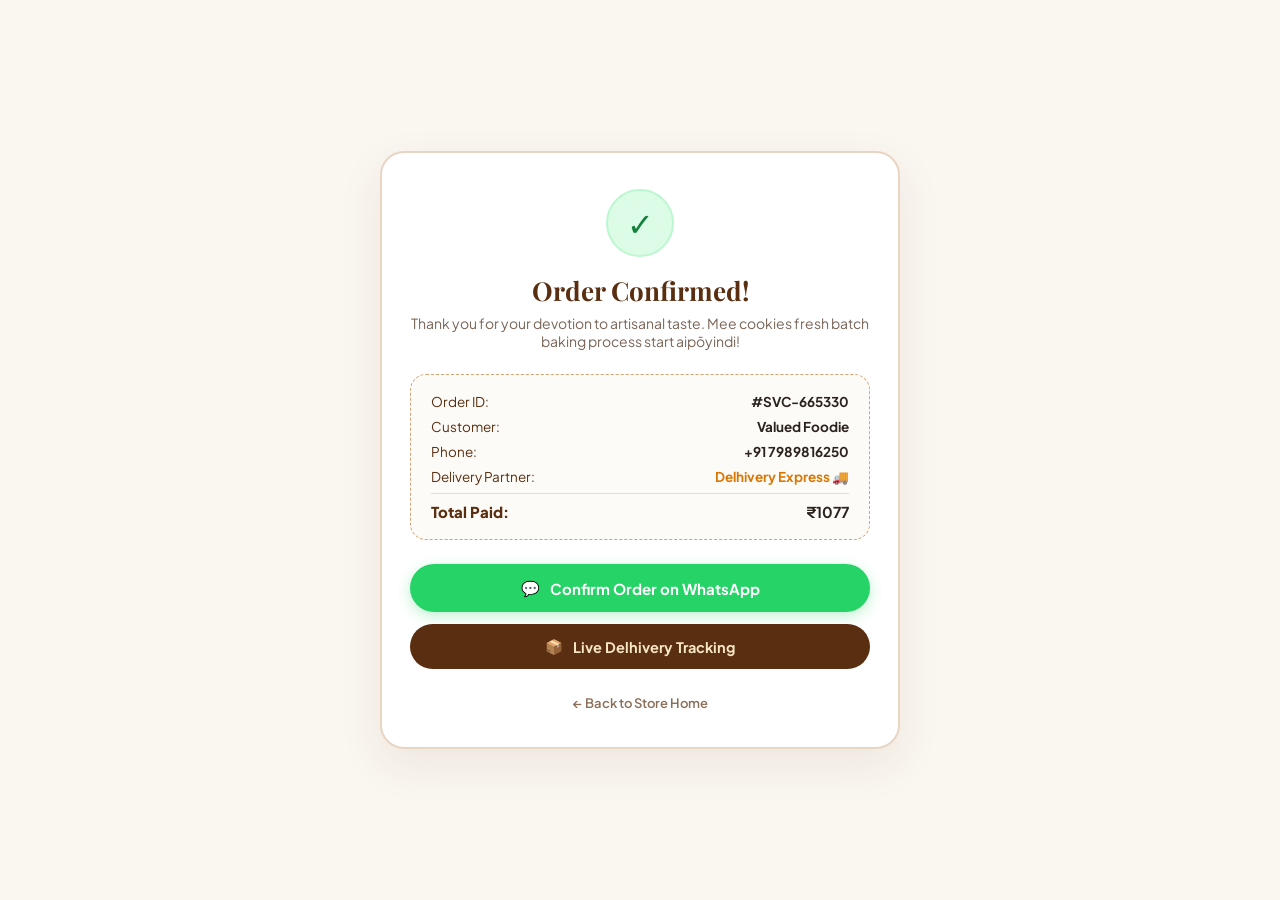
<file: receipt.html>
<!doctype html>
<html lang="en">
<head>
<meta charset="utf-8">
<meta name="viewport" content="width=device-width,initial-scale=1">
<title>Order Confirmed | Srivari Cookies</title>
<link rel="preconnect" href="https://fonts.googleapis.com">
<link rel="preconnect" href="https://fonts.gstatic.com" crossorigin>
<link href="https://fonts.googleapis.com/css2?family=Playfair+Display:ital,wght@0,600;0,700;0,800;1,600&family=Plus+Jakarta+Sans:wght@400;500;600;700;800&display=swap" rel="stylesheet">
<style>
  * { box-sizing: border-box; margin: 0; padding: 0; }
  body {
    background: #faf6f0;
    color: #2b221d;
    font-family: 'Plus Jakarta Sans', sans-serif;
    padding: 30px 16px;
    display: flex;
    justify-content: center;
    align-items: center;
    min-height: 100vh;
  }
  .receipt-card {
    background: #ffffff;
    max-width: 520px;
    width: 100%;
    border-radius: 24px;
    border: 2px solid #e8d5c4;
    padding: 36px 28px;
    box-shadow: 0 16px 45px rgba(90,46,16,0.08);
    text-align: center;
  }
  .success-icon {
    width: 68px;
    height: 68px;
    background: #dcfce7;
    color: #15803d;
    font-size: 32px;
    border-radius: 50%;
    display: grid;
    place-items: center;
    margin: 0 auto 16px;
    border: 2px solid #bbf7d0;
  }
  h1 {
    font-family: 'Playfair Display', serif;
    color: #5a2e10;
    font-size: 26px;
    margin-bottom: 6px;
  }
  p.sub {
    color: #7a6558;
    font-size: 14px;
    margin-bottom: 24px;
  }
  .order-details-box {
    background: #fdfbf7;
    border: 1.5px dashed #d4a373;
    border-radius: 16px;
    padding: 18px 20px;
    text-align: left;
    margin-bottom: 24px;
  }
  .detail-row {
    display: flex;
    justify-content: space-between;
    font-size: 13.5px;
    margin-bottom: 8px;
    color: #5a2e10;
  }
  .detail-row b {
    color: #2b221d;
  }
  .detail-row:last-child {
    margin-bottom: 0;
    padding-top: 8px;
    border-top: 1px solid #ebdcd0;
    font-size: 15px;
    font-weight: 800;
  }
  .action-buttons {
    display: flex;
    flex-direction: column;
    gap: 12px;
  }
  .btn-wa {
    display: flex;
    align-items: center;
    justify-content: center;
    gap: 10px;
    background: #25D366;
    color: #ffffff;
    text-decoration: none;
    padding: 14px 20px;
    border-radius: 30px;
    font-weight: 700;
    font-size: 15px;
    box-shadow: 0 4px 14px rgba(37, 211, 102, 0.3);
    transition: transform 0.2s ease;
  }
  .btn-wa:hover {
    transform: translateY(-2px);
  }
  .btn-delhivery {
    display: flex;
    align-items: center;
    justify-content: center;
    gap: 10px;
    background: #5a2e10;
    color: #f7e6c4;
    text-decoration: none;
    padding: 13px 20px;
    border-radius: 30px;
    font-weight: 700;
    font-size: 14.5px;
    transition: transform 0.2s ease;
  }
  .btn-delhivery:hover {
    transform: translateY(-2px);
  }
  .btn-home {
    color: #8b6e58;
    text-decoration: none;
    font-size: 13px;
    font-weight: 600;
    margin-top: 14px;
    display: inline-block;
  }
</style>
</head>
<body>

<div class="receipt-card">
  <div class="success-icon">✓</div>
  <h1>Order Confirmed!</h1>
  <p class="sub">Thank you for your devotion to artisanal taste. Mee cookies fresh batch baking process start aipōyindi!</p>

  <div class="order-details-box">
    <div class="detail-row">
      <span>Order ID:</span>
      <b id="dispOrderId">#SRIVARI-LOADING</b>
    </div>
    <div class="detail-row">
      <span>Customer:</span>
      <b id="dispCustomer">—</b>
    </div>
    <div class="detail-row">
      <span>Phone:</span>
      <b id="dispPhone">—</b>
    </div>
    <div class="detail-row">
      <span>Delivery Partner:</span>
      <b style="color:#d97706;">Delhivery Express 🚚</b>
    </div>
    <div class="detail-row">
      <span>Total Paid:</span>
      <b id="dispTotal">₹0</b>
    </div>
  </div>

  <div class="action-buttons">
    <a href="#" id="waSyncBtn" class="btn-wa" target="_blank" rel="noopener">
      <span>💬</span> Confirm Order on WhatsApp
    </a>
    <a href="https://www.delhivery.com/tracking" id="delhiveryBtn" class="btn-delhivery" target="_blank" rel="noopener">
      <span>📦</span> Live Delhivery Tracking
    </a>
    <a href="index.html" class="btn-home">← Back to Store Home</a>
  </div>
</div>

<script>
  // URL Params or LocalStorage nunchi details extract cheyyadam
  const params = new URLSearchParams(window.location.search);
  const orderId = params.get('order_id') || params.get('id') || 'SVC-' + Math.floor(100000 + Math.random() * 900000);
  const customer = params.get('name') || localStorage.getItem('last_customer_name') || 'Valued Foodie';
  const phone = params.get('phone') || localStorage.getItem('last_customer_phone') || '+91 7989816250';
  const total = params.get('total') || localStorage.getItem('last_order_total') || '₹1077';
  const awb = params.get('awb') || localStorage.getItem('last_delhivery_awb') || '';

  document.getElementById('dispOrderId').textContent = '#' + orderId;
  document.getElementById('dispCustomer').textContent = customer;
  document.getElementById('dispPhone').textContent = phone;
  document.getElementById('dispTotal').textContent = total.startsWith('₹') ? total : '₹' + total;

  if (awb) {
    document.getElementById('delhiveryBtn').href = `https://www.delhivery.com/track/package/${awb}`;
  }

  // Auto-crafted WhatsApp Confirmation text
  const msg = encodeURIComponent(`Hi Srivari Cookies! Nenu order chesanu.\n\n📦 Order ID: #${orderId}\n👤 Name: ${customer}\n💰 Amount: ${total}\n\nPlease share my fresh baking and live Delhivery tracking updates!`);
  document.getElementById('waSyncBtn').href = `https://wa.me/917989816250?text=${msg}`;
</script>

</body>
</html>
</file>
<file: styles.css>
/* ==========================================================================
   SRIVARI COOKIES - AUTHENTIC HERITAGE & LUXURY ARTISANAL STYLESHEET
   100% Matched to Original HTML Class Architecture (Fully Unified & Fixed)
   ========================================================================== */

:root {
  --green: #005448;
  --green2: #063e36;
  --gold: #c99326;
  --gold-light: #dfa83e;
  --cream: #fffaf0;
  --ink: #12352e;
  --muted: #697a75;
  --line: #eadfcd;
  --card-bg: #ffffff;
  --shadow-soft: 0 4px 15px rgba(18, 53, 46, 0.05);
  --shadow-card: 0 8px 24px rgba(18, 53, 46, 0.08);
  --shadow-hover: 0 14px 32px rgba(18, 53, 46, 0.14);
}

* {
  box-sizing: border-box;
}

html {
  scroll-behavior: smooth;
}

body {
  margin: 0;
  font-family: 'DM Sans', -apple-system, BlinkMacSystemFont, sans-serif;
  color: var(--ink);
  background: #fdfbf7;
  max-width: 100%;
  overflow-x: hidden;
  -webkit-font-smoothing: antialiased;
}

body.noScroll {
  overflow: hidden;
}

img {
  max-width: 100%;
  display: block;
}

/* ==========================================================================
   TOPBAR & HEADER
   ========================================================================== */
.topbar {
  background: var(--green2);
  color: #fff;
  padding: 10px 5%;
  display: flex;
  justify-content: space-between;
  font-size: 13px;
  letter-spacing: 0.3px;
  border-bottom: 1px solid rgba(255, 255, 255, 0.1);
}

.nav {
  height: 84px;
  background: rgba(255, 255, 255, 0.95);
  backdrop-filter: blur(10px);
  -webkit-backdrop-filter: blur(10px);
  display: flex;
  align-items: center;
  padding: 8px 4.5%;
  gap: 24px;
  position: sticky;
  top: 0;
  z-index: 100;
  box-shadow: 0 4px 20px rgba(18, 53, 46, 0.06);
  border-bottom: 1px solid var(--line);
}

.brand {
  display: flex;
  align-items: center;
  gap: 12px;
  text-decoration: none;
  color: var(--ink);
  margin-right: auto;
  min-width: 0;
}

.brand img {
  width: 62px;
  height: 62px;
  border-radius: 50%;
  object-fit: cover;
  flex: 0 0 62px;
  border: 2px solid var(--gold);
  box-shadow: 0 3px 10px rgba(201, 147, 38, 0.25);
}

.brand b {
  font-family: 'Playfair Display', serif;
  font-size: 22px;
  display: block;
  white-space: nowrap;
  letter-spacing: -0.3px;
}

.brand small {
  font-size: 9px;
  letter-spacing: 2.2px;
  white-space: nowrap;
  color: var(--gold);
  font-weight: 700;
}

.nav nav {
  display: flex;
  gap: 24px;
}

.nav nav a {
  color: var(--ink);
  text-decoration: none;
  font-weight: 600;
  font-size: 14px;
  transition: color 0.2s ease;
}

.nav nav a:hover {
  color: var(--gold);
}

.cartBtn {
  border: 1px solid var(--line);
  background: #fbf7ee;
  border-radius: 50%;
  width: 46px;
  height: 46px;
  font-size: 17px;
  cursor: pointer;
  flex: 0 0 46px;
  transition: all 0.25s ease;
  display: flex;
  align-items: center;
  justify-content: center;
  box-shadow: var(--shadow-soft);
}

.cartBtn:hover {
  background: var(--gold);
  color: #fff;
  border-color: var(--gold);
  transform: translateY(-2px);
}

.cartBtn span {
  font-size: 11px;
  font-weight: 700;
  margin-left: 2px;
}

.orderBtn, .primary, .secondary {
  border-radius: 28px;
  padding: 12px 24px;
  text-decoration: none;
  font-weight: 700;
  font-size: 14px;
  transition: all 0.25s ease;
  display: inline-flex;
  align-items: center;
  justify-content: center;
}

.orderBtn, .primary {
  background: linear-gradient(135deg, var(--green) 0%, var(--green2) 100%);
  color: #fff;
  box-shadow: 0 4px 14px rgba(0, 84, 72, 0.25);
}

.orderBtn:hover, .primary:hover {
  transform: translateY(-2px);
  box-shadow: 0 6px 18px rgba(0, 84, 72, 0.35);
}

.secondary {
  border: 1.5px solid var(--green);
  color: var(--green);
  background: transparent;
}

.secondary:hover {
  background: var(--green);
  color: #fff;
}

/* ==========================================================================
   HERO SECTION (DESKTOP & BASE) - CRISP LOGO, DEEPAM & ROYAL FRAME
   ========================================================================== */
.hero {
  display: grid;
  grid-template-columns: 46% 54%;
  min-height: 520px;
  background: linear-gradient(135deg, #fdf5e6 0%, #f7ead4 100%);
  border-bottom: 1px solid var(--line);
  align-items: center;
}

.heroCopy {
  padding: 60px 6% 48px 7%;
}

.eyebrow {
  font-size: 12px;
  letter-spacing: 2px;
  color: #b36d00;
  font-weight: 700;
  margin: 0 0 12px;
  text-transform: uppercase;
}

.hero h1 {
  font-family: 'Playfair Display', serif;
  font-size: 64px;
  line-height: 1.05;
  margin: 0 0 20px;
  color: var(--ink);
  letter-spacing: -1px;
}

.hero h1 em {
  color: var(--gold);
  font-style: normal;
}

.heroCopy > p:not(.eyebrow) {
  font-size: 16.5px;
  color: #4f635e;
  max-width: 520px;
  line-height: 1.6;
}

.heroActions {
  display: flex;
  gap: 14px;
  margin: 28px 0;
}

.trust {
  display: flex;
  gap: 20px;
  font-size: 13px;
  font-weight: 600;
  flex-wrap: wrap;
  color: var(--ink);
}

.heroVisual {
  position: relative;
  overflow: visible;
  min-height: 500px;
  display: flex;
  align-items: center;
  justify-content: center;
  padding: 30px 6% 30px 2%;
}

/* Logo mariyu Deepam ni cover chesina milky fog overlay ni pūrthigā disable cheyadam */
.heroVisual::before,
.hero-image-wrap::before,
.hero-blend-wrapper::before {
  display: none !important;
}

/* 100% HD Crisp Image, Temple Gold Border mariyu Warm Royal Shadow */
.heroVisual img,
.hero-right-img,
.hero-blend-img {
  width: 100% !important;
  height: auto !important;
  max-height: 470px !important;
  aspect-ratio: 16 / 9;
  object-fit: cover !important;
  object-position: center !important;
  border-radius: 20px !important;
  border: 1.5px solid rgba(201, 147, 38, 0.45) !important;
  box-shadow: 0 16px 45px rgba(18, 53, 46, 0.16) !important;
  display: block !important;
}

/* Pātha circular badge ni hide cheyadam */
.seal,
.hero-badge-circle,
.badge-circle,
.hero-badge {
  display: none !important;
}

/* ==========================================================================
   SHORTCUTS / TRUST BAR
   ========================================================================== */
.shortcuts {
  display: grid;
  grid-template-columns: repeat(4, 1fr);
  gap: 18px;
  padding: 24px 4.5%;
  background: #fff;
  border-bottom: 1px solid var(--line);
}

.shortcuts a {
  display: flex;
  align-items: center;
  gap: 15px;
  padding: 18px;
  border: 1px solid var(--line);
  border-radius: 16px;
  text-decoration: none;
  color: var(--ink);
  background: #fdfbf7;
  box-shadow: var(--shadow-soft);
  transition: all 0.25s ease;
}

.shortcuts a:hover {
  border-color: var(--gold);
  transform: translateY(-3px);
  box-shadow: var(--shadow-card);
}

.shortcuts b {
  font-size: 30px;
}

.shortcuts strong {
  display: block;
  font-size: 14px;
}

.shortcuts small {
  display: block;
  color: var(--muted);
  margin-top: 4px;
  font-size: 12px;
}

/* ==========================================================================
   COLLECTION / PRODUCT GRID
   ========================================================================== */
.collection {
  padding: 48px 4.5% 72px;
}

.sectionHead {
  display: flex;
  justify-content: space-between;
  align-items: flex-end;
  margin-bottom: 24px;
}

.sectionHead h2, .about h2 {
  font-family: 'Playfair Display', serif;
  font-size: 40px;
  margin: 0;
  color: var(--ink);
  letter-spacing: -0.5px;
}

.sectionHead p:not(.eyebrow), .about p {
  color: var(--muted);
  font-size: 15px;
}

.grid {
  display: grid;
  grid-template-columns: repeat(4, 1fr);
  gap: 22px;
}

/* Luxury Product Card */
.card {
  background: var(--card-bg);
  border: 1px solid var(--line);
  border-radius: 18px;
  overflow: hidden;
  box-shadow: var(--shadow-card);
  transition: all 0.3s cubic-bezier(0.16, 1, 0.3, 1);
  display: flex;
  flex-direction: column;
}

.card:hover {
  transform: translateY(-6px);
  border-color: var(--gold-light);
  box-shadow: var(--shadow-hover);
}

.photo {
  position: relative;
  aspect-ratio: 4/3;
  overflow: hidden;
  background: #f4eee2;
}

.photo img {
  width: 100%;
  height: 100%;
  object-fit: cover;
  transition: transform 0.5s ease;
}

.card:hover .photo img {
  transform: scale(1.05);
}

.badge {
  position: absolute;
  top: 10px;
  left: 10px;
  background: var(--green);
  color: #fff;
  border-radius: 20px;
  padding: 5px 12px;
  font-size: 10px;
  font-weight: 800;
  letter-spacing: 0.5px;
  box-shadow: 0 4px 10px rgba(0, 0, 0, 0.15);
}

.info {
  padding: 16px;
  display: flex;
  flex-direction: column;
  flex-grow: 1;
}

.info h3 {
  font-size: 16px;
  font-weight: 700;
  color: var(--ink);
  margin: 0 0 10px;
  min-height: 40px;
  line-height: 1.35;
}

.weightChoices {
  display: flex;
  gap: 8px;
  margin-bottom: 10px;
}

.weightBtn {
  flex: 1;
  border: 1px solid #d4deda;
  background: #fbf9f4;
  color: var(--green);
  border-radius: 20px;
  padding: 6px 12px;
  font-size: 12px;
  font-weight: 800;
  cursor: pointer;
  transition: all 0.2s ease;
}

.weightBtn.active {
  background: var(--green);
  color: #fff;
  border-color: var(--green);
  box-shadow: 0 2px 8px rgba(0, 84, 72, 0.2);
}

.priceRow {
  display: flex;
  align-items: center;
  justify-content: space-between;
  margin: 10px 0;
}

.price {
  font-size: 20px;
  font-weight: 800;
  color: var(--ink);
}

.mrp {
  text-decoration: line-through;
  color: #929d99;
  font-size: 13px;
  font-weight: 500;
  margin-left: 6px;
}

.off {
  color: #c42c1d;
  background: #fdf0ee;
  border: 1px solid #f9cac5;
  border-radius: 20px;
  padding: 3px 8px;
  font-size: 10px;
  font-weight: 800;
}

.pricePending {
  font-size: 17px;
  font-weight: 800;
  color: var(--green);
  margin: 11px 0 3px;
}

.priceHint {
  font-size: 10px;
  color: var(--muted);
  min-height: 28px;
}

.add {
  width: 100%;
  border: 0;
  background: linear-gradient(135deg, var(--green) 0%, var(--green2) 100%);
  color: #fff;
  padding: 12px;
  border-radius: 10px;
  font-weight: 700;
  font-size: 13px;
  cursor: pointer;
  transition: all 0.25s ease;
  box-shadow: 0 3px 10px rgba(0, 84, 72, 0.15);
  margin-top: auto;
}

.add:hover {
  background: var(--gold);
  color: #fff;
  transform: translateY(-2px);
  box-shadow: 0 5px 15px rgba(201, 147, 38, 0.3);
}

/* ==========================================================================
   ABOUT & PROMISE SECTION
   ========================================================================== */
.about {
  padding: 64px 6%;
  display: grid;
  grid-template-columns: 1fr 1.5fr;
  gap: 55px;
  background: #f6efe2;
  border-top: 1px solid var(--line);
  border-bottom: 1px solid var(--line);
}

.promise {
  display: grid;
  grid-template-columns: repeat(2, 1fr);
  gap: 16px;
}

.promise span {
  background: #fff;
  padding: 20px;
  border-radius: 16px;
  display: grid;
  grid-template-columns: 35px 1fr;
  column-gap: 10px;
  border: 1px solid var(--line);
  box-shadow: var(--shadow-soft);
}

.promise b, .promise small {
  grid-column: 2;
}

.promise b {
  font-size: 14px;
  color: var(--ink);
}

.promise small {
  color: var(--muted);
  margin-top: 4px;
  font-size: 12px;
  line-height: 1.4;
}

/* ==========================================================================
   FOOTER
   ========================================================================== */
footer {
  background: var(--green2);
  color: #fff;
  padding: 44px 6% 30px;
  display: grid;
  grid-template-columns: 1.05fr 1.05fr 1.7fr 0.75fr;
  gap: 28px;
  align-items: center;
}

footer h3, footer p {
  margin: 0;
}

footer p {
  opacity: 0.85;
}

.contactItem {
  color: #fff;
  text-decoration: none;
  display: flex;
  align-items: center;
  gap: 12px;
  min-width: 0;
}

.contactIcon {
  font-size: 25px;
  flex: 0 0 30px;
}

.contactItem b, .contactItem small {
  display: block;
}

.contactItem small {
  opacity: 0.75;
  margin-top: 3px;
  overflow-wrap: anywhere;
}

.footerOrder {
  background: var(--gold);
  color: #fff;
  text-decoration: none;
  padding: 13px 20px;
  border-radius: 28px;
  text-align: center;
  font-weight: 700;
  box-shadow: 0 4px 14px rgba(201, 147, 38, 0.3);
  transition: transform 0.2s ease;
}

.footerOrder:hover {
  transform: translateY(-2px);
}

.copy {
  grid-column: 1 / -1;
  border-top: 1px solid rgba(255, 255, 255, 0.15);
  padding-top: 20px;
  text-align: center;
  font-size: 12px;
  opacity: 0.75;
}

/* ==========================================================================
   CART DRAWER & SLIDE-OUT FORM
   ========================================================================== */
.drawer {
  position: fixed;
  right: -470px;
  top: 0;
  width: min(470px, 100vw);
  height: 100vh;
  background: #fff;
  z-index: 2000;
  padding: 26px;
  transition: right 0.3s cubic-bezier(0.16, 1, 0.3, 1);
  box-shadow: -15px 0 40px rgba(0, 0, 0, 0.18);
  overflow-y: auto;
}

.drawer.open {
  right: 0;
}

.shade {
  display: none;
  position: fixed;
  inset: 0;
  background: rgba(18, 53, 46, 0.55);
  backdrop-filter: blur(4px);
  z-index: 1999;
}

.shade.open {
  display: block;
}

.drawerHead {
  display: flex;
  justify-content: space-between;
  align-items: center;
  border-bottom: 1px solid var(--line);
  padding-bottom: 14px;
}

.drawerHead h2 {
  font-family: 'Playfair Display', serif;
  font-size: 28px;
  margin: 0;
  color: var(--ink);
}

.drawerHead button {
  font-size: 32px;
  border: 0;
  background: none;
  cursor: pointer;
  color: var(--muted);
}

.summary {
  margin: 18px 0;
  border-top: 1px solid var(--line);
  border-bottom: 1px solid var(--line);
  padding: 14px 0;
}

.summary div {
  display: flex;
  justify-content: space-between;
  padding: 8px 0;
  font-size: 14px;
}

.summary .grand {
  font-size: 19px;
  font-weight: 800;
  color: var(--ink);
  padding-top: 12px;
  border-top: 1px dashed var(--line);
}

.deliveryNote {
  background: #fff9ed;
  border: 1px solid var(--line);
  padding: 12px;
  border-radius: 10px;
  font-size: 12px;
  color: #6f6250;
  line-height: 1.4;
}

.drawer form {
  display: grid;
  gap: 12px;
  margin-top: 14px;
}

.drawer label {
  font-size: 12px;
  font-weight: 700;
  color: var(--ink);
}

.drawer label i {
  color: #d22;
  font-style: normal;
}

.drawer label span {
  font-weight: 400;
  color: var(--muted);
}

.drawer input, .drawer textarea {
  width: 100%;
  margin-top: 6px;
  padding: 12px 14px;
  border: 1px solid #d9d2c6;
  border-radius: 10px;
  font: inherit;
  outline: none;
  transition: all 0.2s ease;
  background: #fff;
}

.drawer input:focus, .drawer textarea:focus {
  border-color: var(--green);
  box-shadow: 0 0 0 3px rgba(0, 84, 72, 0.12);
}

.drawer textarea {
  min-height: 85px;
  resize: vertical;
}

.checkoutBtn {
  width: 100%;
  border: 0;
  cursor: pointer;
  margin-top: 6px;
}

.cartLine {
  display: grid;
  grid-template-columns: 70px 1fr auto;
  gap: 12px;
  align-items: center;
  margin: 12px 0;
  padding-bottom: 12px;
  border-bottom: 1px solid #f2ede4;
}

.cartLine img {
  width: 70px;
  height: 56px;
  object-fit: cover;
  border-radius: 8px;
  border: 1px solid var(--line);
}

.cartLine small {
  display: block;
  color: var(--muted);
  margin-top: 3px;
}

.qty {
  display: flex;
  align-items: center;
  gap: 6px;
}

.qty button {
  border: 1px solid #dcd5ca;
  background: #fff;
  border-radius: 6px;
  width: 28px;
  height: 28px;
  cursor: pointer;
  font-weight: 700;
}

.empty {
  color: var(--muted);
  padding: 40px 0;
  text-align: center;
  line-height: 1.6;
}

/* ==========================================================================
   VEG NOTICE & BADGES
   ========================================================================== */
.vegNotice {
  display: inline-flex;
  align-items: center;
  gap: 7px;
  color: #16803c;
  font-weight: 700;
  white-space: nowrap;
}

.vegSymbol {
  width: 14px;
  height: 14px;
  border: 1.5px solid #16803c;
  display: inline-block;
  position: relative;
  flex: 0 0 14px;
  box-sizing: border-box;
}

.vegSymbol::after {
  content: "";
  position: absolute;
  width: 6px;
  height: 6px;
  background: #16803c;
  border-radius: 50%;
  left: 2.5px;
  top: 2.5px;
}

/* ==========================================================================
   FOOTER CONTACT & OVERRIDES
   ========================================================================== */
footer#contact {
  background: #063e36 !important;
  color: #fff !important;
}

footer#contact .footerLogo,
footer#contact .footerColumn h4 {
  color: #fff !important;
}

footer#contact .footerBrand p,
footer#contact .footerColumn a,
footer#contact .footerColumn p,
footer#contact .footerContact small,
footer#contact .copy {
  color: #d7e0dc !important;
}

footer#contact .socialLinks a {
  display: grid;
  place-items: center;
  color: #fff !important;
  background: #075e45;
  border: 1px solid #ffffff55;
  text-decoration: none;
}

.whatsappMark {
  display: inline-grid;
  place-items: center;
  width: 25px;
  height: 25px;
  border: 2px solid currentColor;
  border-radius: 50%;
  font-size: 20px;
  line-height: 1;
  font-weight: 700;
  transform: rotate(-35deg);
}

footer#contact .footerContact p,
footer#contact .footerContact a {
  display: flex;
  align-items: flex-start;
  gap: 9px;
}

footer#contact .footerContact p:nth-of-type(1)::before { content: "📍"; }
footer#contact .footerContact p:nth-of-type(2)::before { content: "🏘️"; }
footer#contact .footerContact p:nth-of-type(3)::before { content: "📌"; }
footer#contact .footerContact a[href^="tel"]::before { content: "📞"; }
footer#contact .footerContact a[href^="mailto"]::before { content: "✉️"; }

#checkout .checkoutBtn {
  display: block !important;
  visibility: visible !important;
  opacity: 1 !important;
  width: 100% !important;
  min-height: 48px;
  margin: 16px 0 24px !important;
  background: linear-gradient(135deg, #005448 0%, #063e36 100%) !important;
  color: #fff !important;
  border: 0 !important;
  border-radius: 10px;
  font-size: 15px;
  font-weight: 700;
  cursor: pointer;
  box-shadow: 0 4px 15px rgba(0, 84, 72, 0.3);
}

/* ==========================================================================
   FLOATING WHATSAPP BUTTON
   ========================================================================== */
.whatsapp-float-btn {
  position: fixed;
  bottom: 24px;
  right: 24px;
  background-color: #25d366;
  width: 56px;
  height: 56px;
  border-radius: 50%;
  display: flex;
  align-items: center;
  justify-content: center;
  box-shadow: 0 6px 18px rgba(0, 0, 0, 0.28);
  border: 2px solid #ffffff;
  z-index: 9999;
  transition: transform 0.25s ease, box-shadow 0.25s ease;
  cursor: pointer;
  text-decoration: none;
}

.whatsapp-float-btn:hover {
  transform: scale(1.1);
  box-shadow: 0 8px 24px rgba(37, 211, 102, 0.45);
}

/* ==========================================================================
   SRIVARI LUXURY ARTISANAL BOTTOM DOCK
   ========================================================================== */
.bottom-nav {
  display: none;
}

@media (max-width: 700px) {
  body {
    padding-bottom: 74px;
  }

  .bottom-nav {
    display: flex;
    position: fixed;
    bottom: 0;
    left: 0;
    right: 0;
    height: 66px;
    background: rgba(255, 255, 255, 0.94);
    backdrop-filter: blur(16px);
    -webkit-backdrop-filter: blur(16px);
    border-top: 1px solid rgba(201, 147, 38, 0.28);
    box-shadow: 0 -4px 20px rgba(18, 53, 46, 0.08);
    z-index: 1500;
    justify-content: space-around;
    align-items: center;
    padding: 0 10px env(safe-area-inset-bottom, 0px);
  }

  .bottom-nav-item {
    display: flex;
    flex-direction: column;
    align-items: center;
    justify-content: center;
    text-decoration: none;
    color: #697a75;
    flex: 1;
    padding: 6px 0;
    position: relative;
    transition: all 0.25s ease;
  }

  .nav-svg {
    width: 22px;
    height: 22px;
    stroke: #697a75;
    transition: all 0.25s ease;
  }

  .nav-label {
    font-size: 10px;
    font-weight: 600;
    letter-spacing: 0.4px;
    margin-top: 3px;
    transition: color 0.25s ease;
  }

  .bottom-nav-item.active,
  .bottom-nav-item:active {
    color: #005448;
  }

  .bottom-nav-item.active .nav-svg {
    stroke: #005448;
    transform: translateY(-1px);
  }

  .bottom-nav-item.active::after {
    content: '';
    position: absolute;
    bottom: 2px;
    width: 4px;
    height: 4px;
    background: #c99326;
    border-radius: 50%;
  }

  .nav-icon-wrap {
    position: relative;
    display: inline-flex;
  }

  .whatsapp-float-btn {
    bottom: 80px !important;
    right: 18px !important;
  }
}

/* ==========================================================================
   SRIVARI ACCOUNT HUB & ONE-CLICK LOGIN
   ========================================================================== */
.account-card {
  background: linear-gradient(135deg, #063e36 0%, #005448 100%);
  color: #ffffff;
  padding: 20px;
  border-radius: 16px;
  display: flex;
  align-items: center;
  gap: 16px;
  margin-bottom: 20px;
  border: 1px solid rgba(201, 147, 38, 0.4);
  box-shadow: 0 8px 20px rgba(0, 0, 0, 0.15);
}

.account-avatar {
  width: 52px;
  height: 52px;
  border-radius: 50%;
  background: #fdfbf7;
  color: #063e36;
  display: flex;
  align-items: center;
  justify-content: center;
  font-size: 22px;
  font-weight: 700;
  border: 2px solid #c99326;
  flex: 0 0 52px;
}

.account-details h3 {
  font-size: 17px;
  margin: 0 0 4px;
  color: #fff;
  font-weight: 700;
}

.account-details p {
  font-size: 13px;
  margin: 0;
  color: #dfa83e;
  font-weight: 600;
}

.login-box {
  background: #fdfbf7;
  border: 1px solid #eadfcd;
  padding: 20px;
  border-radius: 14px;
  text-align: center;
  margin-bottom: 20px;
}

.login-box h3 {
  font-family: 'Playfair Display', serif;
  font-size: 20px;
  color: #12352e;
  margin-bottom: 6px;
}

.login-box p {
  font-size: 12px;
  color: #697a75;
  margin-bottom: 16px;
}

.login-input-wrap {
  display: flex;
  gap: 8px;
}

.login-input-wrap input {
  flex: 1;
  padding: 11px 14px;
  border: 1px solid #cfd8d4;
  border-radius: 10px;
  font-size: 14px;
  outline: none;
}

.login-input-wrap input:focus {
  border-color: #005448;
}

.login-btn {
  background: #005448;
  color: #fff;
  border: none;
  padding: 11px 18px;
  border-radius: 10px;
  font-weight: 700;
  font-size: 13px;
  cursor: pointer;
}

.account-logout-btn {
  background: transparent;
  border: none;
  color: #c42c1d;
  font-size: 12px;
  font-weight: 700;
  cursor: pointer;
  padding: 6px 0;
  text-decoration: underline;
  display: inline-block;
  margin-top: 6px;
}

/* ==========================================================================
   SRIVARI ORDER TRACKING STEPPER & TIMELINE
   ========================================================================== */
.order-tracking-card {
  background: #ffffff;
  border: 1px solid var(--line);
  border-radius: 14px;
  padding: 16px;
  margin-bottom: 14px;
  box-shadow: 0 4px 14px rgba(18, 53, 46, 0.05);
}

.order-header-row {
  display: flex;
  justify-content: space-between;
  align-items: center;
  border-bottom: 1px dashed var(--line);
  padding-bottom: 10px;
  margin-bottom: 12px;
}

.order-header-id {
  font-family: 'Playfair Display', serif;
  font-size: 15px;
  font-weight: 700;
  color: var(--ink);
}

.order-status-badge {
  background: #eaf5f2;
  color: #005448;
  border: 1px solid #c2e2d9;
  padding: 3px 10px;
  border-radius: 20px;
  font-size: 11px;
  font-weight: 800;
  letter-spacing: 0.5px;
  text-transform: uppercase;
}

.tracking-stepper {
  display: flex;
  flex-direction: column;
  gap: 0;
  margin: 14px 0 16px;
  padding-left: 8px;
  position: relative;
}

.step-item {
  display: flex;
  align-items: flex-start;
  gap: 14px;
  position: relative;
  padding-bottom: 18px;
}

.step-item:last-child {
  padding-bottom: 4px;
}

.step-item:not(:last-child)::after {
  content: '';
  position: absolute;
  left: 9px;
  top: 20px;
  bottom: 0;
  width: 2px;
  background: #e2d7c5;
}

.step-item.completed:not(:last-child)::after {
  background: var(--green);
}

.step-dot {
  width: 20px;
  height: 20px;
  border-radius: 50%;
  background: #ffffff;
  border: 2px solid #cfd8d4;
  display: grid;
  place-items: center;
  font-size: 10px;
  font-weight: 800;
  color: #999;
  z-index: 2;
  flex: 0 0 20px;
}

.step-item.completed .step-dot {
  background: var(--green);
  border-color: var(--green);
  color: #ffffff;
}

.step-item.active .step-dot {
  background: var(--gold);
  border-color: var(--gold);
  color: #ffffff;
  box-shadow: 0 0 0 4px rgba(201, 147, 38, 0.2);
}

.step-content b {
  display: block;
  font-size: 13px;
  color: #12352e;
}

.step-content small {
  display: block;
  font-size: 11px;
  color: var(--muted);
  margin-top: 2px;
}

.step-item.completed .step-content b {
  color: var(--green);
}

.order-actions-row {
  display: flex;
  gap: 8px;
  margin-top: 12px;
  padding-top: 10px;
  border-top: 1px solid #f2ede4;
}

.track-delhivery-btn {
  flex: 1;
  background: var(--green);
  color: #ffffff;
  text-decoration: none;
  font-size: 12px;
  font-weight: 700;
  padding: 8px 12px;
  border-radius: 8px;
  text-align: center;
  display: inline-flex;
  align-items: center;
  justify-content: center;
  gap: 6px;
  box-shadow: 0 2px 8px rgba(0, 84, 72, 0.18);
}

.order-wa-help-btn {
  background: #eafbf0;
  color: #15803d;
  border: 1px solid #bbf2cb;
  text-decoration: none;
  font-size: 12px;
  font-weight: 700;
  padding: 8px 12px;
  border-radius: 8px;
  display: inline-flex;
  align-items: center;
  gap: 5px;
}

/* ==========================================================================
   RESPONSIVE DESIGN (TABLET & DESKTOP TUNING)
   ========================================================================== */
@media (max-width: 1000px) {
  .nav nav { gap: 13px; }
  .nav nav a { font-size: 12px; }
  .grid { grid-template-columns: repeat(2, 1fr); }
}

/* ==========================================================================
   PENYELARASAN PENUH MUDAH ALIH (MOBILE FULL VIEW - NO CLIPPING)
   ========================================================================== */
@media (max-width: 768px) {
  .topbar { display: none; }
  
  .nav {
    height: 72px;
    padding: 8px 14px;
    gap: 8px;
  }
  .brand { overflow: hidden; }
  .brand img {
    width: 52px;
    height: 52px;
    flex: 0 0 52px;
  }
  .brand b { font-size: 15px; }
  .brand small { font-size: 7px; letter-spacing: 1.5px; }
  .nav nav { display: none; }
  .orderBtn { padding: 10px 14px; font-size: 12px; }
  .cartBtn { width: 44px; height: 44px; flex-basis: 44px; }

  /* 1. Mobile Hero Typography Compact Cheyadam */
  .hero {
    display: flex !important;
    flex-direction: column !important;
    min-height: auto !important;
  }

  .heroCopy {
    padding: 26px 16px 14px !important;
  }

  .hero h1,
  .hero-title,
  .hero-text h1 {
    font-size: 32px !important;
    line-height: 1.15 !important;
    margin-bottom: 12px !important;
    letter-spacing: -0.5px !important;
  }

  .heroCopy > p:not(.eyebrow),
  .hero p {
    font-size: 13.5px !important;
    line-height: 1.5 !important;
    margin-bottom: 16px !important;
  }

  .heroActions,
  .hero-buttons {
    display: flex !important;
    gap: 10px !important;
    margin: 16px 0 !important;
  }

  .heroActions a,
  .heroActions button {
    padding: 10px 16px !important;
    font-size: 13px !important;
  }

  .trust {
    font-size: 11.5px !important;
    gap: 10px !important;
    margin-bottom: 12px !important;
  }

  /* 2. Mobile Hero Visual - Gōmātha & Stone Banner Full 16:9 View (Cutting Lekunda) */
  .heroVisual,
  .hero-image-wrap,
  .hero-blend-wrapper {
    width: 100% !important;
    max-width: 100% !important;
    height: auto !important;
    min-height: 0 !important;
    aspect-ratio: 16 / 9 !important;
    margin: 8px 0 0 !important;
    padding: 0 14px 16px !important;
    position: relative !important;
    display: block !important;
  }

  .heroVisual::before,
  .hero-blend-wrapper::before,
  .hero-image-wrap::before {
    display: none !important;
  }

  .heroVisual img,
  .hero-image-wrap img,
  .hero-blend-wrapper img,
  .hero-right-img,
  .hero-image img,
  .hero-blend-img {
    width: 100% !important;
    height: auto !important;
    max-height: none !important;
    aspect-ratio: 16 / 9 !important;
    object-fit: contain !important;
    object-position: center !important;
    border-radius: 14px !important;
    box-shadow: 0 6px 20px rgba(40, 20, 5, 0.12) !important;
    display: block !important;
  }

  /* 3. Product Cards & Shortcuts Mobile Fit */
  .shortcuts {
    grid-template-columns: 1fr 1fr;
    gap: 12px;
    padding: 16px;
  }
  .shortcuts a {
    padding: 14px 10px;
    gap: 10px;
  }
  .shortcuts b { font-size: 24px; }
  .shortcuts strong { font-size: 12px; }
  .shortcuts small { font-size: 10px; }

  .collection { padding: 30px 14px 44px; }
  .sectionHead { display: block; }
  .sectionHead span { display: none; }
  .sectionHead h2 { font-size: 30px; line-height: 1.1; }
  .sectionHead p:not(.eyebrow) { font-size: 13px; }

  .grid {
    grid-template-columns: 1fr;
    gap: 18px;
  }
  .card { display: block; }
  .photo { aspect-ratio: 4/3; }
  .info { padding: 14px; }
  .info h3 { font-size: 16px; min-height: auto; }

  .about {
    grid-template-columns: 1fr;
    padding: 40px 18px;
    gap: 24px;
  }
  .about h2 { font-size: 30px; }
  .promise {
    grid-template-columns: 1fr;
    gap: 12px;
  }
  .promise span { padding: 16px; }

  footer {
    display: flex;
    flex-direction: column;
    align-items: stretch;
    gap: 16px;
    padding: 30px 20px;
  }
  .contactTitle, .contactItem, .footerOrder, .copy { width: 100%; }
  .contactItem { padding: 5px 0; }
  .contactItem b { font-size: 14px; overflow-wrap: anywhere; }
  .contactItem small { font-size: 12px; }
  .footerOrder { display: block; }
  .copy { padding-top: 17px; }

  .drawer { padding: 20px 16px; }
  .drawerHead h2 { font-size: 26px; }
  .cartLine { grid-template-columns: 62px 1fr auto; }
  .cartLine img { width: 62px; height: 50px; }

  .whatsapp-float-btn {
    bottom: 20px;
    right: 20px;
    width: 50px;
    height: 50px;
  }
  .whatsapp-float-btn svg {
    width: 28px;
    height: 28px;
  }
}
/* --- Srivari Official Contact & Social Buttons --- */
.footer-contact-link {
  color: #f7ede2;
  text-decoration: none;
  display: inline-block;
  margin-bottom: 6px;
  font-size: 0.92rem;
  transition: color 0.2s ease;
}
.footer-contact-link:hover {
  color: #f6c874;
  text-decoration: underline;
}

.footer-social-links {
  display: flex;
  gap: 10px;
  margin-top: 14px;
  flex-wrap: wrap;
}

.social-btn {
  display: inline-flex;
  align-items: center;
  gap: 8px;
  padding: 8px 14px;
  border-radius: 8px;
  text-decoration: none;
  color: #ffffff !important;
  font-size: 0.88rem;
  font-weight: 600;
  transition: transform 0.2s ease, box-shadow 0.2s ease;
}

.social-btn:hover {
  transform: translateY(-2px);
}

/* Instagram Gradient Button */
.instagram-btn {
  background: linear-gradient(45deg, #f09433 0%, #e6683c 25%, #dc2743 50%, #cc2366 75%, #bc1888 100%);
  box-shadow: 0 4px 12px rgba(220, 39, 67, 0.3);
}

/* YouTube Red Button */
.youtube-btn {
  background-color: #ff0000;
  box-shadow: 0 4px 12px rgba(255, 0, 0, 0.35);
}
</file>
